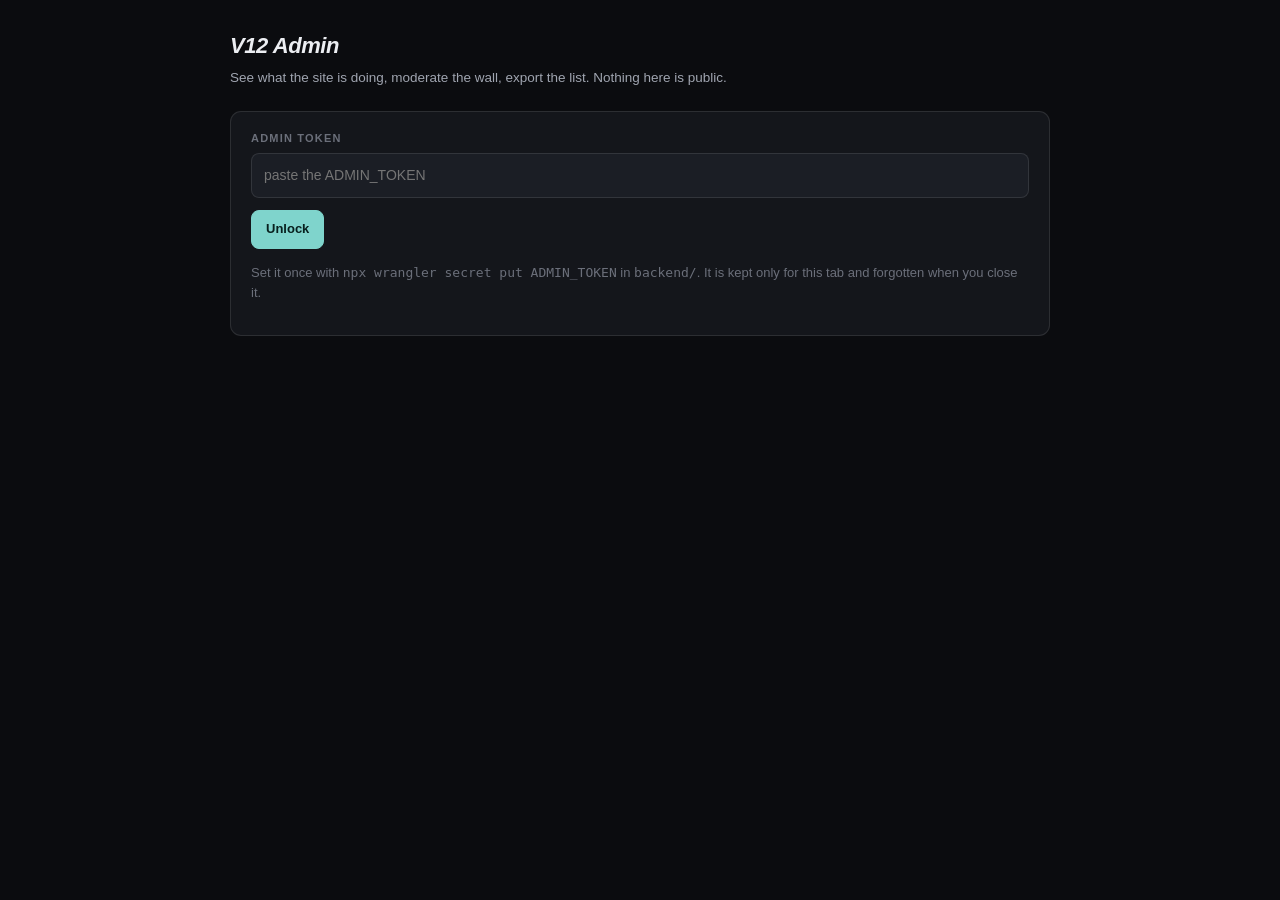
<file: admin.html>
<!DOCTYPE html>
<html lang="en">
<head>
<meta charset="UTF-8">
<meta name="viewport" content="width=device-width, initial-scale=1">
<title>V12 Admin</title>
<meta name="robots" content="noindex, nofollow, noarchive">
<link rel="icon" href="assets/img/icon-192.png" type="image/png">
<style>
  :root{--bg:#0b0c0f;--panel:#14161b;--sunk:#1b1e25;--line:rgba(255,255,255,.1);
        --tx:#eceef2;--tx2:#a0a5b0;--tx3:#6b6f7a;--chr:#7fd4cc;--red:#f08d7f;--grn:#7fd39a}
  *{box-sizing:border-box} html,body{margin:0}
  body{background:var(--bg);color:var(--tx);font:15px/1.6 ui-sans-serif,-apple-system,"Segoe UI",Helvetica,Arial,sans-serif}
  .wrap{max-width:860px;margin:0 auto;padding:28px 20px 80px}
  h1{font-size:22px;font-weight:800;font-style:italic;letter-spacing:-.02em;margin:0 0 4px}
  .sub{color:var(--tx2);font-size:13.5px;margin:0 0 22px}
  .card{background:var(--panel);border:1px solid var(--line);border-radius:11px;padding:18px 20px;margin-bottom:16px}
  label{display:block;font-size:11px;letter-spacing:.11em;text-transform:uppercase;color:var(--tx3);font-weight:800;margin-bottom:6px}
  input{width:100%;background:var(--sunk);border:1px solid var(--line);border-radius:8px;
        color:var(--tx);padding:10px 12px;font:inherit;font-size:14px}
  button{font:inherit;font-size:13px;font-weight:650;cursor:pointer;background:var(--sunk);
         color:var(--tx2);border:1px solid var(--line);padding:8px 14px;border-radius:8px}
  button:hover{color:var(--tx);border-color:var(--chr)}
  button.primary{background:var(--chr);color:#08201e;border-color:var(--chr);font-weight:800}
  .row{display:flex;gap:9px;flex-wrap:wrap;align-items:center}
  .stats{display:flex;gap:24px;flex-wrap:wrap}
  .stat b{display:block;font-size:21px;font-weight:800;font-variant-numeric:tabular-nums}
  .stat span{font-size:10.5px;letter-spacing:.09em;text-transform:uppercase;color:var(--tx3)}
  .post{border-top:1px solid var(--line);padding:13px 0;display:flex;gap:12px;justify-content:space-between;align-items:flex-start}
  .post:first-of-type{border-top:none}
  .post.hid{opacity:.42}
  .who{font-size:12.5px;color:var(--tx3);margin-bottom:3px}
  .msg{font-size:14px}
  .err{color:var(--red);font-size:13.5px;margin-top:10px}
  .ok{color:var(--grn);font-size:13.5px;margin-top:10px}
  .muted{color:var(--tx3);font-size:13px}
  h2{font-size:12px;letter-spacing:.13em;text-transform:uppercase;color:var(--tx3);font-weight:800;margin:26px 0 10px}
  #app{display:none}

  /* engagement */
  .seg button.on{background:var(--chr);color:#08201e;border-color:var(--chr);font-weight:800}
  .grid2{display:grid;grid-template-columns:repeat(auto-fit,minmax(260px,1fr));gap:16px}
  .bars{margin:0;padding:0;list-style:none}
  .bars li{display:grid;grid-template-columns:1fr auto;gap:10px;align-items:center;
           padding:6px 0;font-size:13.5px;position:relative}
  .bars li+li{border-top:1px solid rgba(255,255,255,.05)}
  .bars .lbl{position:relative;z-index:1;overflow:hidden;text-overflow:ellipsis;white-space:nowrap}
  .bars .num{position:relative;z-index:1;color:var(--tx2);font-variant-numeric:tabular-nums;font-size:12.5px}
  .bars .fill{position:absolute;left:-8px;top:3px;bottom:3px;background:rgba(127,212,204,.14);
              border-radius:5px;z-index:0}
  .funnel{display:grid;gap:9px}
  .fstep{display:grid;grid-template-columns:120px 1fr auto;gap:12px;align-items:center;font-size:13.5px}
  .ftrack{height:9px;background:var(--sunk);border-radius:99px;overflow:hidden}
  .ffill{height:100%;background:var(--chr);border-radius:99px}
  .fstep .fnum{color:var(--tx2);font-size:12.5px;font-variant-numeric:tabular-nums;min-width:92px;text-align:right}
  .spark{display:flex;align-items:flex-end;gap:2px;height:56px;margin-top:4px}
  .spark i{flex:1;background:rgba(127,212,204,.32);border-radius:2px 2px 0 0;min-height:2px}
  .spark i.today{background:var(--chr)}
  .note{color:var(--tx3);font-size:12.5px;margin:10px 0 0;line-height:1.55}

  /* manual */
  .man details{border-top:1px solid var(--line)}
  .man details:first-of-type{border-top:none}
  .man summary{cursor:pointer;padding:13px 0;font-size:14px;font-weight:650;
               list-style:none;display:flex;align-items:center;gap:10px}
  .man summary::-webkit-details-marker{display:none}
  .man summary::before{content:"+";color:var(--chr);font-weight:800;font-size:15px;
                       width:12px;flex:none;text-align:center}
  .man details[open] summary::before{content:"–"}
  .man summary:hover{color:var(--chr)}
  .man .body{padding:0 0 18px 22px;font-size:13.5px;line-height:1.65;color:var(--tx2)}
  .man .body p{margin:0 0 11px;max-width:66ch}
  .man .body p:last-child{margin-bottom:0}
  .man .body strong{color:var(--tx)}
  .man .scroll{overflow-x:auto;margin:0 0 12px}
  .man table{border-collapse:collapse;width:100%;font-size:13px;min-width:400px}
  .man th{text-align:left;font-size:10px;letter-spacing:.12em;text-transform:uppercase;
          color:var(--tx3);font-weight:800;padding:0 14px 8px 0;border-bottom:1px solid var(--line)}
  .man td{padding:9px 14px 9px 0;border-bottom:1px solid rgba(255,255,255,.05);vertical-align:top}
  .man td:first-child{color:var(--tx);font-weight:600;white-space:nowrap}
  .man tr:last-child td{border-bottom:none}
  .man ul{margin:0 0 11px;padding-left:18px}
  .man li{margin-bottom:7px}
  .man code{background:var(--sunk);padding:2px 6px;border-radius:5px;font-size:12.5px;
            font-family:ui-monospace,SFMono-Regular,Menlo,Consolas,monospace;overflow-wrap:anywhere}
  .man pre{background:var(--sunk);border:1px solid var(--line);border-radius:9px;padding:14px 16px;
           overflow-x:auto;font-size:12.5px;line-height:1.7;margin:0 0 12px;
           font-family:ui-monospace,SFMono-Regular,Menlo,Consolas,monospace}
  .man pre .c{color:var(--tx3)}
  .rule{border-left:2px solid var(--red);background:rgba(240,141,127,.07);
        padding:13px 16px;border-radius:0 8px 8px 0;margin:0 0 12px}
  .rule b{display:block;font-size:10px;letter-spacing:.13em;text-transform:uppercase;
          color:var(--red);margin-bottom:6px}
  .rule p{margin:0;color:var(--tx2)}
  .tip{border-left:2px solid var(--chr);background:rgba(127,212,204,.06);
       padding:13px 16px;border-radius:0 8px 8px 0;margin:0 0 12px}
  .tip p{margin:0;color:var(--tx2)}
  .tip p+p{margin-top:8px}
  a{color:var(--chr)}
</style>
</head>
<body>
<div class="wrap">
  <h1>V12 Admin</h1>
  <p class="sub">See what the site is doing, moderate the wall, export the list. Nothing here is public.</p>

  <div class="card" id="login">
    <label for="tok">Admin token</label>
    <input id="tok" type="password" placeholder="paste the ADMIN_TOKEN" autocomplete="current-password">
    <div class="row" style="margin-top:12px"><button class="primary" id="go">Unlock</button></div>
    <div id="loginmsg"></div>
    <p class="muted" style="margin-top:14px">
      Set it once with <code>npx wrangler secret put ADMIN_TOKEN</code> in <code>backend/</code>.
      It is kept only for this tab and forgotten when you close it.
    </p>
  </div>

  <div id="app">
    <div class="card">
      <div class="stats" id="stats"></div>
    </div>

    <h2>Engagement</h2>
    <div class="card">
      <div class="row seg" id="range" style="margin-bottom:16px">
        <button data-days="7">7 days</button>
        <button data-days="30" class="on">30 days</button>
        <button data-days="90">90 days</button>
      </div>
      <div id="eng"><span class="muted">loading…</span></div>
    </div>

    <h2>Booking inquiries</h2>
    <div class="card">
      <p class="muted" style="margin:0 0 14px">
        Every inquiry from <code>book.html</code>. Each one is also emailed to
        <code>booking@soundsofv12.com</code> the moment it lands, with reply-to set to the sender,
        so hitting reply answers them directly.
      </p>
      <div id="bookings"><span class="muted">loading&hellip;</span></div>
    </div>

    <h2>Polls</h2>
    <div class="card">
      <p class="muted" style="margin:0 0 14px">
        Whatever is here is what the Rari page shows. A poll with a deadline closes itself &mdash;
        the server refuses late votes, so the countdown is real. Fans see results only after they
        vote, or once voting has closed.
      </p>
      <div id="polls"><span class="muted">loading&hellip;</span></div>
      <div class="row" style="margin-top:16px">
        <button id="newPoll">New poll</button>
        <button id="refreshPolls">Refresh</button>
      </div>
      <div id="pollmsg"></div>
    </div>

    <h2>Welcome email</h2>
    <div class="card">
      <p class="muted" style="margin:0 0 14px">
        Every email signup is sent one welcome. <strong>Accepted</strong> means Resend took the
        message &mdash; not that it reached an inbox. Anything that failed, or predates the email
        being switched on, is caught by the backfill button.
      </p>
      <div id="mail"><span class="muted">loading&hellip;</span></div>
      <div class="row" style="margin-top:16px">
        <button id="backfill">Send to everyone missed</button>
        <button id="refreshMail">Refresh</button>
      </div>
      <div id="mailmsg"></div>
    </div>

    <h2>Fan wall</h2>
    <div class="card" id="wall"><span class="muted">loading…</span></div>

    <h2>Lists</h2>
    <div class="card">
      <div class="row">
        <button id="dlSignups">Download signups (CSV)</button>
        <button id="dlOptouts">Download opt-outs (CSV)</button>
        <button id="refresh">Refresh</button>
      </div>
      <p class="muted" style="margin:12px 0 0">
        Opt-outs are addresses that asked to stop receiving email. Check this before any send.
      </p>
      <div id="listmsg"></div>
    </div>

    <h2>Manual</h2>
    <div class="card man">

      <details>
        <summary>The five numbers at the top</summary>
        <div class="body">
          <p>Running totals since day one. These never reset.</p>
          <div class="scroll"><table>
            <thead><tr><th>Number</th><th>What it counts</th><th>Why you'd look</th></tr></thead>
            <tbody>
              <tr><td>Signups</td><td>People who gave you an email or phone number.</td><td>Your actual asset — the number that turns into money later.</td></tr>
              <tr><td>Wall live</td><td>Fan wall posts visible to everyone.</td><td>Proof the site feels alive to a first-time visitor.</td></tr>
              <tr><td>Wall hidden</td><td>Posts you've hidden.</td><td>Should stay near zero. Climbing means someone is targeting the wall.</td></tr>
              <tr><td>Votes</td><td>Poll votes cast.</td><td>Cheapest engagement there is — a fan who votes has stopped scrolling.</td></tr>
              <tr><td>Opt-outs</td><td>People who asked to stop getting email.</td><td>Check before every send.</td></tr>
            </tbody>
          </table></div>
        </div>
      </details>

      <details>
        <summary>The engagement panel</summary>
        <div class="body">
          <p>Switch between 7, 30 and 90 days with the buttons at the top of it.</p>
          <div class="scroll"><table>
            <thead><tr><th>Number</th><th>Means</th></tr></thead>
            <tbody>
              <tr><td>Visitors</td><td>People, not visits. One fan who came back four times is 1.</td></tr>
              <tr><td>Page views</td><td>Pages opened in total.</td></tr>
              <tr><td>Views each</td><td>Pages per person. Above 2 means people are exploring rather than bouncing.</td></tr>
              <tr><td>Signups</td><td>People who joined <strong>in this window</strong> — unlike the running total at the top of the page.</td></tr>
            </tbody>
          </table></div>
          <div class="scroll"><table>
            <thead><tr><th>List</th><th>Shows</th><th>What to do with it</th></tr></thead>
            <tbody>
              <tr><td>Most read pages</td><td>Which pages get opened.</td><td>Your best page deserves the strongest call to action. Your worst is broken or badly linked.</td></tr>
              <tr><td>Where they came from</td><td>Instagram, Google, direct, or a campaign tag.</td><td>Which channel is actually working, so you stop guessing where to post.</td></tr>
              <tr><td>What they clicked</td><td>Every button and link, named. Checkout clicks name <strong>the product</strong>.</td><td>The most useful list here — it shows demand before anyone spends a dollar.</td></tr>
              <tr><td>On what device</td><td>Phone, tablet, desktop.</td><td>It will be mostly phone. Every design decision follows from that.</td></tr>
            </tbody>
          </table></div>
        </div>
      </details>

      <details>
        <summary>The funnel — where you're losing people</summary>
        <div class="body">
          <p>Four bars, each counting <strong>people</strong>, not clicks. One fan pressing five buttons is one person who acted.</p>
          <div class="scroll"><table>
            <thead><tr><th>Step</th><th>Counts someone who…</th></tr></thead>
            <tbody>
              <tr><td>Visited</td><td>opened any page.</td></tr>
              <tr><td>Read on</td><td>got halfway down a page, or stayed 15+ seconds actually looking at it.</td></tr>
              <tr><td>Clicked something</td><td>pressed a button, streaming link, product or social link — anything but plain navigation.</td></tr>
              <tr><td>Joined</td><td>completed the signup form.</td></tr>
            </tbody>
          </table></div>
          <p><strong>Read the drop, not the totals.</strong></p>
          <div class="scroll"><table>
            <thead><tr><th>Where it collapses</th><th>What that means</th><th>Look at</th></tr></thead>
            <tbody>
              <tr><td>Visited → Read on</td><td>The top of the page isn't landing. Nothing below it matters yet.</td><td>The first screen: the promise, the image, how fast it loads.</td></tr>
              <tr><td>Read on → Clicked</td><td>People read, but nothing asks them to do anything.</td><td>Whether "Become a Rari" stays reachable while scrolling.</td></tr>
              <tr><td>Clicked → Joined</td><td>The form is the wall.</td><td>Whether the form is quietly failing — "started signing up" is recorded separately from "joined" exactly so you can tell those apart.</td></tr>
              <tr><td>Checkout clicks, no orders</td><td>They wanted it. The price or the checkout page stopped them.</td><td>Square, not the shop page.</td></tr>
            </tbody>
          </table></div>
          <div class="tip"><p>Find the biggest drop. Change <strong>one</strong> thing. Note the date. Two changes shipped together is two changes and no answer.</p></div>
        </div>
      </details>

      <details>
        <summary>Every button — nothing here deletes</summary>
        <div class="body">
          <div class="scroll"><table>
            <thead><tr><th>Button</th><th>Does</th><th>Undo</th></tr></thead>
            <tbody>
              <tr><td>Hide</td><td>Removes a wall post from public view.</td><td>Press Show. The post was never deleted — hiding is a flag.</td></tr>
              <tr><td>Download signups</td><td>Spreadsheet of every email and phone number, with the page they joined from and when.</td><td>Read-only. Opens in Excel or Google Sheets.</td></tr>
              <tr><td>Download opt-outs</td><td>Spreadsheet of everyone who asked to stop getting email.</td><td>Read-only.</td></tr>
              <tr><td>7 / 30 / 90 days</td><td>Changes the engagement window.</td><td>Just a view.</td></tr>
              <tr><td>Refresh</td><td>Pulls the latest numbers.</td><td>—</td></tr>
            </tbody>
          </table></div>
        </div>
      </details>

      <details>
        <summary>Three rules that matter</summary>
        <div class="body">
          <div class="rule"><b>Before every email send</b>
            <p>Download the opt-outs and give them to whoever is sending. The website's unsubscribe list and the email tool's list <strong>do not talk to each other</strong> yet. Mailing someone who unsubscribed is a legal problem and a fast way to get the sending domain blocked.</p></div>
          <div class="rule"><b>The sending domain is brand new</b>
            <p>Send in small batches — a handful a day, press first — not all at once. A new domain that blasts a full list gets flagged as spam, and that reputation is slow to repair.</p></div>
          <div class="rule"><b>Never fake a number</b>
            <p>No invented member counts, no seeded wall posts, no borrowed stats. Every number on the public site is real, which is exactly why anyone should believe the ones that matter — the contest win and the World Cup stage.</p></div>
        </div>
      </details>

      <details>
        <summary>Tagging a link so you know what worked</summary>
        <div class="body">
          <div class="tip">
            <p>Add <code>?utm_source=herald</code> to the end of any link you send out. Anyone arriving through it shows up under that name in <strong>Where they came from</strong>, and stays labelled for their whole visit — even after they click through to the shop.</p>
            <p>Use a different tag per email, per post, per flyer. It is the only way to know which one actually worked.</p>
          </div>
          <p>Example: <code>https://soundsofv12.com/?utm_source=miami-herald</code></p>
        </div>
      </details>

      <details>
        <summary>What's counted, what isn't</summary>
        <div class="body">
          <p>If a fan ever asks, this is the honest answer — and it is already written out on the <a href="privacy.html">privacy page</a>.</p>
          <div class="scroll"><table>
            <tbody>
              <tr><td>Counted</td><td>Pages opened, how far down people scroll, time actually spent looking, what gets clicked, phone vs desktop, and the site or campaign link they arrived from.</td></tr>
              <tr><td>Not counted</td><td>No cookies. No IP addresses. No full web addresses. No names attached to browsing. A referrer is shortened to a bare name like "instagram.com" before it is stored.</td></tr>
              <tr><td>Opt-out</td><td>Anyone with Do Not Track or Global Privacy Control switched on is counted <strong>nowhere</strong> — no page views, no clicks.</td></tr>
              <tr><td>Deleted</td><td>All of it, automatically, after 180 days. A job runs nightly.</td></tr>
              <tr><td>Third parties</td><td>None. No Google Analytics, no Meta pixel. The data sits in your own database and goes nowhere else.</td></tr>
            </tbody>
          </table></div>
          <p>The practical effect: your numbers read slightly lower than a site running Google Analytics. They are also honest, and there is no cookie banner in front of your homepage.</p>
        </div>
      </details>

      <details>
        <summary>When something looks wrong</summary>
        <div class="body">
          <div class="scroll"><table>
            <thead><tr><th>What you see</th><th>What it means</th><th>Fix</th></tr></thead>
            <tbody>
              <tr><td>"unauthorized"</td><td>Wrong password.</td><td>Re-copy it — a trailing space is the usual culprit.</td></tr>
              <tr><td>"admin not configured"</td><td>The server lost its password setting.</td><td>Needs a developer: re-run the secret command.</td></tr>
              <tr><td>"No apiUrl set…"</td><td>The site lost its link to the backend.</td><td>Needs a developer: <code>assets/js/config.js</code>.</td></tr>
              <tr><td>Everything reads zero</td><td>Usually just a quiet window.</td><td>Switch to 90 days. If the site is genuinely getting visits and it is still zero, the tracker is not loading.</td></tr>
              <tr><td>Impossibly good numbers</td><td>Probably a crawler, not fans.</td><td>Check <strong>Where they came from</strong> before celebrating. Bots are not filtered out.</td></tr>
              <tr><td>Wall post won't submit</td><td>Five posts an hour, per person.</td><td>Intentional. Wait it out.</td></tr>
              <tr><td>Signups climbing, engagement flat</td><td>Someone is submitting the form directly.</td><td>Download the list and look at it before mailing anyone.</td></tr>
            </tbody>
          </table></div>
        </div>
      </details>

      <details>
        <summary>What this deliberately doesn't do</summary>
        <div class="body">
          <p>Known, decided, not forgotten. Each is fixable when it is worth fixing.</p>
          <ul>
            <li><strong>No welcome email.</strong> The signup form says "check your inbox" and nothing arrives. Either wire one up or change the wording — right now it is a promise nobody keeps.</li>
            <li><strong>Wall posts appear instantly.</strong> No approval queue. The first troll gets through and stays up until you hide them. Worth watching in the early weeks.</li>
            <li><strong>Poll votes are per-browser.</strong> A private window can vote twice. Fixing it properly means forcing fans to make accounts, which would kill participation. Wrong trade.</li>
            <li><strong>No bot filtering</strong> on engagement numbers.</li>
            <li><strong>Opt-outs do not sync</strong> to the email tool. Hence rule one.</li>
          </ul>
        </div>
      </details>

      <details>
        <summary>The password</summary>
        <div class="body">
          <p>It lives only in this browser tab. Close the tab and it is forgotten — there is no log-out button to remember.</p>
          <p>Nobody finds this page by accident: it is hidden from search engines and nothing on the site links to it. That is tidiness, not security. <strong>The password is the security.</strong> It is the key to your email list — password manager, never in a text message, never in a screenshot.</p>
          <p>If it ever leaks it can be changed in about a minute with <code>npx wrangler secret put ADMIN_TOKEN</code>, which locks out the old one instantly. Nothing is lost.</p>
        </div>
      </details>

      <details>
        <summary>Under the hood</summary>
        <div class="body">
          <p>For whoever is at the keyboard. Skip unless something is broken.</p>
          <div class="scroll"><table>
            <tbody>
              <tr><td>Backend</td><td>A Cloudflare Worker. Source in <code>site/backend/</code> — about 250 lines, no dependencies.</td></tr>
              <tr><td>Database</td><td>Cloudflare D1 (SQLite), named <code>soundsofv12</code>.</td></tr>
              <tr><td>Site</td><td>GitHub Pages, same repo. Push to <code>main</code> and it is live in about a minute.</td></tr>
              <tr><td>Credentials</td><td><code>~/.v12/credentials.env</code>, mode 600, outside the repo.</td></tr>
            </tbody>
          </table></div>
          <p><strong>Free-tier ceilings.</strong> 100,000 requests a day and 100,000 database writes a day. Each tracked action costs about 4 writes, so roughly 2,500 visitors a day before it binds — around a thousand times current traffic. The first bill would be a good problem.</p>
<pre><code><span class="c"># from site/backend, with CLOUDFLARE_API_TOKEN exported</span>

<span class="c"># keep your own copy of everything</span>
npx wrangler d1 export soundsofv12 --remote --output=backup.sql

<span class="c"># live server logs</span>
npx wrangler tail

<span class="c"># ask the database anything</span>
npx wrangler d1 execute soundsofv12 --remote \
  --command "SELECT COUNT(*) FROM signups"

<span class="c"># change the admin password</span>
npx wrangler secret put ADMIN_TOKEN

<span class="c"># roll the database back to a moment in time</span>
npx wrangler d1 time-travel restore soundsofv12 --timestamp=&lt;unix-seconds&gt;</code></pre>
          <p>Cloudflare keeps automatic point-in-time history (7 days on the free plan), so a bad delete is recoverable without having prepared for it. Still worth running the export occasionally and keeping the file somewhere that is not Cloudflare.</p>
          <p><strong>Showing the real Rari count on the site:</strong> take the number from this page and set <code>rariCount</code> in <code>assets/js/config.js</code>. Left empty, the site hides the stat rather than inventing one.</p>
        </div>
      </details>

    </div>
  </div>
</div>

<script src="assets/js/config.js"></script>
<script>
(function () {
  'use strict';
  var API_BASE = (window.V12_CONFIG && window.V12_CONFIG.apiUrl || '').replace(/\/+$/, '');
  var TOKEN = sessionStorage.getItem('v12_admin_token') || '';

  var $ = function (id) { return document.getElementById(id); };
  function esc(s){ return String(s == null ? '' : s).replace(/[&<>"]/g,function(c){
    return {'&':'&amp;','<':'&lt;','>':'&gt;','"':'&quot;'}[c];}); }

  function api(path, opts) {
    opts = opts || {};
    return fetch(API_BASE + path, {
      method: opts.method || 'GET',
      headers: Object.assign({ 'X-Admin-Token': TOKEN },
                             opts.body ? { 'Content-Type': 'application/json' } : {}),
      body: opts.body ? JSON.stringify(opts.body) : undefined,
      cache: 'no-store'
    }).then(function (r) {
      return r.json().catch(function(){return {};}).then(function (d) {
        if (!r.ok) throw new Error(d.error || ('HTTP ' + r.status));
        return d;
      });
    });
  }

  function csv(rows, cols) {
    var head = cols.join(',');
    var body = rows.map(function (r) {
      return cols.map(function (c) {
        var v = r[c] == null ? '' : String(r[c]);
        return /[",\n]/.test(v) ? '"' + v.replace(/"/g, '""') + '"' : v;
      }).join(',');
    }).join('\n');
    return head + '\n' + body;
  }

  function download(name, text) {
    var b = new Blob([text], { type: 'text/csv;charset=utf-8' });
    var a = document.createElement('a');
    a.href = URL.createObjectURL(b); a.download = name;
    document.body.appendChild(a); a.click();
    setTimeout(function(){ URL.revokeObjectURL(a.href); a.remove(); }, 0);
  }

  function loadStats() {
    return api('/admin/stats').then(function (s) {
      $('stats').innerHTML = [
        ['signups','Signups'], ['wall_visible','Wall live'], ['wall_hidden','Wall hidden'],
        ['votes','Votes'], ['optouts','Opt-outs']
      ].map(function (p) {
        return '<div class="stat"><b>' + (s[p[0]] != null ? s[p[0]] : '—') + '</b><span>' + p[1] + '</span></div>';
      }).join('');
    });
  }

  function loadWall() {
    return api('/admin/wall').then(function (d) {
      var posts = d.posts || [];
      if (!posts.length) { $('wall').innerHTML = '<span class="muted">No posts yet.</span>'; return; }
      $('wall').innerHTML = posts.map(function (p) {
        return '<div class="post' + (p.hidden ? ' hid' : '') + '">' +
          '<div><div class="who">' + esc(p.name) +
            (p.city ? ' · ' + esc(p.city) : '') + ' · ' + esc(p.created_at) +
            (p.hidden ? ' · <b>hidden</b>' : '') + '</div>' +
          '<div class="msg">' + esc(p.text) + '</div></div>' +
          '<button data-id="' + p.id + '" data-hide="' + (p.hidden ? 0 : 1) + '">' +
            (p.hidden ? 'Show' : 'Hide') + '</button></div>';
      }).join('');
      Array.prototype.forEach.call($('wall').querySelectorAll('button'), function (b) {
        b.addEventListener('click', function () {
          b.disabled = true;
          api('/admin/hide', { method: 'POST',
            body: { id: +b.dataset.id, hidden: +b.dataset.hide } })
            .then(function(){ return Promise.all([loadWall(), loadStats()]); })
            .catch(function (e) { b.disabled = false; alert(e.message); });
        });
      });
    });
  }

  /* ---------- engagement ---------- */

  var DAYS = 30;

  // Event names are written for the database; these are written for a
  // person reading the page at midnight.
  var LABEL = {
    pageview: 'Page views', scroll_50: 'Read half a page', scroll_90: 'Read to the end',
    engaged: 'Stayed 15s+', cta_click: 'Button presses', nav_click: 'Moved between pages',
    buy_click: 'Went to checkout', stream_click: 'Opened a streaming link',
    social_click: 'Opened a social link', outbound: 'Left to another site',
    contact_click: 'Email or phone tap', audio_play: 'Played RUMBA', video_play: 'Played a video',
    signup_submit: 'Started signing up', signup_ok: 'Joined the Rari\'s',
    wall_post: 'Posted on the wall', poll_vote: 'Voted in a poll', share_click: 'Shared the site'
  };
  function label(n) { return LABEL[n] || n.replace(/_/g, ' '); }

  function bars(rows, key, val, empty) {
    if (!rows || !rows.length) return '<span class="muted">' + empty + '</span>';
    var max = Math.max.apply(null, rows.map(function (r) { return +r[val] || 0; })) || 1;
    return '<ul class="bars">' + rows.map(function (r) {
      var v = +r[val] || 0;
      return '<li><span class="fill" style="width:' + Math.max(2, (v / max) * 100) + '%"></span>' +
             '<span class="lbl">' + esc(r[key]) + '</span>' +
             '<span class="num">' + v + '</span></li>';
    }).join('') + '</ul>';
  }

  function renderEngagement(d) {
    var f = d.funnel || {};
    var visitors = +f.visitors || 0;
    var views = 0;
    (d.totals || []).forEach(function (t) { if (t.name === 'pageview') views = +t.n || 0; });

    var pct = function (n) { return visitors ? Math.round((n / visitors) * 100) : 0; };
    var steps = [
      ['Visited',        visitors],
      ['Read on',        +f.read_on || 0],
      ['Clicked something', +f.acted || 0],
      ['Joined',         +f.joined || 0]
    ];

    var maxDay = Math.max.apply(null, (d.daily || []).map(function (x) { return +x.views || 0; })) || 1;

    var html =
      '<div class="stats" style="margin-bottom:20px">' +
        [['Visitors', visitors], ['Page views', views],
         ['Views each', visitors ? (views / visitors).toFixed(1) : '—'],
         ['Signups', d.signups || 0]].map(function (p) {
          return '<div class="stat"><b>' + p[1] + '</b><span>' + p[0] + '</span></div>';
        }).join('') +
      '</div>' +

      '<div class="funnel">' + steps.map(function (s) {
        return '<div class="fstep"><span>' + s[0] + '</span>' +
          '<span class="ftrack"><span class="ffill" style="width:' + pct(s[1]) + '%"></span></span>' +
          '<span class="fnum">' + s[1] + ' · ' + pct(s[1]) + '%</span></div>';
      }).join('') + '</div>' +

      (d.daily && d.daily.length > 1
        ? '<h2 style="margin-top:24px">Page views per day</h2><div class="spark">' +
          d.daily.map(function (x, i) {
            return '<i title="' + esc(x.day) + ': ' + (x.views || 0) + '"' +
                   (i === d.daily.length - 1 ? ' class="today"' : '') +
                   ' style="height:' + Math.max(3, ((+x.views || 0) / maxDay) * 100) + '%"></i>';
          }).join('') + '</div>'
        : '') +

      '<div class="grid2" style="margin-top:24px">' +
        '<div><h2 style="margin-top:0">Most read pages</h2>' +
          bars(d.pages, 'page', 'views', 'Nothing yet.') + '</div>' +
        '<div><h2 style="margin-top:0">Where they came from</h2>' +
          bars(d.refs, 'ref', 'visitors', 'Nothing yet.') + '</div>' +
      '</div>' +

      '<div class="grid2" style="margin-top:22px">' +
        '<div><h2 style="margin-top:0">What they clicked</h2>' +
          bars((d.clicks || []).map(function (c) {
            return { what: label(c.name) + ' — ' + (c.detail || '?'), n: c.n };
          }), 'what', 'n', 'Nothing yet.') + '</div>' +
        '<div><h2 style="margin-top:0">On what device</h2>' +
          bars(d.devices, 'device', 'visitors', 'Nothing yet.') + '</div>' +
      '</div>' +

      '<h2 style="margin-top:24px">Everything counted</h2>' +
      bars((d.totals || []).map(function (t) { return { what: label(t.name), n: t.n }; }),
           'what', 'n', 'No activity in this window.') +

      '<p class="note">Counted in people, not clicks — one fan pressing five buttons is one ' +
      'person who acted. Visitors who switch on Do Not Track are counted nowhere. ' +
      'Detail older than 180 days is deleted automatically.</p>';

    $('eng').innerHTML = html;
  }

  function loadEngagement() {
    return api('/admin/engagement?days=' + DAYS)
      .then(renderEngagement)
      .catch(function (e) {
        $('eng').innerHTML = '<div class="err">' + esc(e.message) + '</div>';
      });
  }

  Array.prototype.forEach.call($('range').querySelectorAll('button'), function (b) {
    b.addEventListener('click', function () {
      Array.prototype.forEach.call($('range').querySelectorAll('button'),
        function (x) { x.classList.remove('on'); });
      b.classList.add('on');
      DAYS = +b.dataset.days;
      $('eng').innerHTML = '<span class="muted">loading…</span>';
      loadEngagement();
    });
  });

  function unlock() {
    if (!API_BASE) {
      $('loginmsg').innerHTML = '<div class="err">No apiUrl set in assets/js/config.js — deploy the backend first.</div>';
      return;
    }
    TOKEN = $('tok').value.trim();
    if (!TOKEN) return;
    $('loginmsg').innerHTML = '<div class="muted">checking…</div>';
    loadStats().then(function () {
      sessionStorage.setItem('v12_admin_token', TOKEN);
      $('login').style.display = 'none';
      $('app').style.display = 'block';
      loadEngagement();
      loadBookings();
      loadPolls();
      loadMail();
      return loadWall();
    }).catch(function (e) {
      $('loginmsg').innerHTML = '<div class="err">' + esc(e.message) + '</div>';
    });
  }


  /* ---------- polls ---------- */
  function pollRow(p) {
    var votes = p.options.reduce(function (n, o) { return n + o.votes; }, 0);
    var state = !p.active ? 'hidden' : p.closed ? 'closed' : 'live';
    return '<div class="card" style="margin:0 0 12px" data-pollcard="' + esc(p.id) + '">' +
      '<div class="row" style="justify-content:space-between;align-items:baseline">' +
        '<b>' + esc(p.question) + '</b>' +
        '<span class="muted">' + esc(state) + ' &middot; ' + votes + ' votes &middot; <code>' + esc(p.id) + '</code></span>' +
      '</div>' +
      '<div class="muted" style="margin:6px 0 10px">' +
        (p.closes_at ? 'Closes ' + esc(p.closes_at) + ' UTC' : 'No deadline') + '</div>' +
      '<div class="scroll"><table><tbody>' +
        p.options.map(function (o) {
          return '<tr><td>' + esc(o.label) + '</td><td><code>' + esc(o.key) + '</code></td><td>' +
                 o.votes + '</td></tr>';
        }).join('') +
      '</tbody></table></div>' +
      '<div class="row" style="margin-top:12px">' +
        '<button data-editpoll="' + esc(p.id) + '">Edit</button>' +
        '<button data-togglepoll="' + esc(p.id) + '">' + (p.active ? 'Hide' : 'Show') + '</button>' +
        '<button data-delpoll="' + esc(p.id) + '">Delete</button>' +
      '</div></div>';
  }

  var POLLS = [];

  function pollForm(p) {
    p = p || { id: '', question: '', subtitle: '', closes_at: '', active: true,
               options: [{ key: '', label: '' }, { key: '', label: '' }] };
    var isNew = !p.id;
    // datetime-local wants 'YYYY-MM-DDTHH:MM'; the API stores UTC.
    var dt = p.closes_at ? String(p.closes_at).replace(' ', 'T').slice(0, 16) : '';
    return '<div class="card" style="margin:0 0 12px">' +
      '<div class="row" style="gap:10px;flex-wrap:wrap">' +
        '<label>Short id <input id="pf_id" value="' + esc(p.id) + '" ' +
          (isNew ? '' : 'readonly ') + 'placeholder="next-drop" style="width:150px"></label>' +
        '<label>Closes (UTC, optional) <input id="pf_closes" type="datetime-local" value="' + esc(dt) + '"></label>' +
      '</div>' +
      '<label style="display:block;margin-top:10px">Question <input id="pf_q" value="' + esc(p.question) + '" style="width:100%"></label>' +
      '<label style="display:block;margin-top:10px">Sub-line <input id="pf_sub" value="' + esc(p.subtitle || '') + '" style="width:100%"></label>' +
      '<div id="pf_opts" style="margin-top:12px">' +
        p.options.map(optInput).join('') +
      '</div>' +
      '<div class="row" style="margin-top:10px">' +
        '<button id="pf_add">Add option</button>' +
        '<button id="pf_save">Save poll</button>' +
        '<button id="pf_cancel">Cancel</button>' +
      '</div></div>';
  }
  function optInput(o) {
    return '<div class="row" style="gap:8px;margin-bottom:8px">' +
      '<input class="pf_okey" value="' + esc(o.key || '') + '" placeholder="key (a-z0-9-)" style="width:170px">' +
      '<input class="pf_olabel" value="' + esc(o.label || '') + '" placeholder="What fans read" style="flex:1;min-width:180px">' +
      '</div>';
  }

  function loadPolls() {
    return api('/admin/polls').then(function (d) {
      POLLS = d.polls || [];
      $('polls').innerHTML = POLLS.length
        ? POLLS.map(pollRow).join('')
        : '<span class="muted">No polls yet.</span>';
    }).catch(function (e) {
      $('polls').innerHTML = '<div class="err">' + esc(e.message) + '</div>';
    });
  }

  function savePoll() {
    var opts = [];
    var keys = document.querySelectorAll('.pf_okey');
    var labels = document.querySelectorAll('.pf_olabel');
    for (var i = 0; i < keys.length; i++) {
      if (keys[i].value.trim() && labels[i].value.trim()) {
        opts.push({ key: keys[i].value.trim().toLowerCase(), label: labels[i].value.trim() });
      }
    }
    var body = {
      id: $('pf_id').value.trim().toLowerCase(),
      question: $('pf_q').value.trim(),
      subtitle: $('pf_sub').value.trim(),
      closes_at: $('pf_closes').value || null,
      options: opts
    };
    api('/admin/polls', { method: 'POST', body: body }).then(function () {
      $('pollmsg').innerHTML = '<div class="ok">Saved. It is live on the site now.</div>';
      loadPolls();
    }).catch(function (e) {
      $('pollmsg').innerHTML = '<div class="err">' + esc(e.message) + '</div>';
    });
  }

  function wireForm() {
    $('pf_add').addEventListener('click', function () {
      $('pf_opts').insertAdjacentHTML('beforeend', optInput({}));
    });
    $('pf_save').addEventListener('click', savePoll);
    $('pf_cancel').addEventListener('click', loadPolls);
  }

  $('newPoll').addEventListener('click', function () {
    $('polls').innerHTML = pollForm(null); wireForm();
  });
  $('refreshPolls').addEventListener('click', loadPolls);

  $('polls').addEventListener('click', function (ev) {
    var b = ev.target.closest && ev.target.closest('button');
    if (!b) return;
    var id = b.getAttribute('data-editpoll') || b.getAttribute('data-togglepoll') || b.getAttribute('data-delpoll');
    if (!id) return;
    var p = POLLS.filter(function (x) { return x.id === id; })[0];
    if (!p) return;

    if (b.hasAttribute('data-editpoll')) { $('polls').innerHTML = pollForm(p); wireForm(); return; }

    if (b.hasAttribute('data-togglepoll')) {
      api('/admin/polls', { method: 'POST', body: {
        id: p.id, question: p.question, subtitle: p.subtitle,
        closes_at: p.closes_at, active: !p.active, options: p.options
      } }).then(loadPolls).catch(function (e) {
        $('pollmsg').innerHTML = '<div class="err">' + esc(e.message) + '</div>';
      });
      return;
    }

    if (b.hasAttribute('data-delpoll')) {
      var n = p.options.reduce(function (t, o) { return t + o.votes; }, 0);
      if (!confirm('Delete "' + p.question + '"? Its ' + n + ' votes go with it. This cannot be undone.')) return;
      api('/admin/polls/delete', { method: 'POST', body: { id: p.id } })
        .then(loadPolls)
        .catch(function (e) { $('pollmsg').innerHTML = '<div class="err">' + esc(e.message) + '</div>'; });
    }
  });

  /* ---------- welcome email ---------- */
  function loadMail() {
    return api('/admin/mail').then(function (d) {
      var s = d.summary || {}, rows = d.sends || [];
      var missed = Math.max((s.email_signups || 0) - (s.welcomed || 0), 0);
      $('mail').innerHTML =
        '<div class="stats">' +
          '<div><b>' + (s.email_signups || 0) + '</b><span>email signups</span></div>' +
          '<div><b>' + (s.welcomed || 0) + '</b><span>welcomes accepted</span></div>' +
          '<div><b>' + missed + '</b><span>never mailed</span></div>' +
          '<div><b>' + (s.failed || 0) + '</b><span>failures</span></div>' +
        '</div>' +
        (rows.length ? '<div class="scroll" style="margin-top:14px"><table><thead><tr>' +
          '<th>When</th><th>To</th><th>Status</th><th>Detail</th></tr></thead><tbody>' +
          rows.slice(0, 40).map(function (r) {
            return '<tr><td>' + esc(r.created_at) + '</td><td>' + esc(r.to_addr) + '</td>' +
              '<td>' + esc(r.status) + '</td><td>' + esc(r.error || r.provider_id || '') + '</td></tr>';
          }).join('') + '</tbody></table></div>' : '<p class="muted" style="margin-top:12px">Nothing sent yet.</p>');
    }).catch(function (e) {
      $('mail').innerHTML = '<div class="err">' + esc(e.message) + '</div>';
    });
  }

  $('refreshMail').addEventListener('click', loadMail);
  $('backfill').addEventListener('click', function () {
    if (!confirm('Send the welcome email to everyone who has never had one? Real email, to real people.')) return;
    $('mailmsg').innerHTML = '<div class="muted">sending…</div>';
    api('/admin/mail/backfill', { method: 'POST', body: { limit: 50 } }).then(function (d) {
      $('mailmsg').innerHTML = '<div class="ok">Attempted ' + d.attempted +
        ', accepted ' + d.accepted + '. Run again if more are waiting.</div>';
      loadMail();
    }).catch(function (e) { $('mailmsg').innerHTML = '<div class="err">' + esc(e.message) + '</div>'; });
  });


  /* ---------- booking inquiries ---------- */
  function loadBookings() {
    return api('/admin/bookings').then(function (d) {
      var rows = d.bookings || [];
      if (!rows.length) { $('bookings').innerHTML = '<span class="muted">No inquiries yet.</span>'; return; }
      $('bookings').innerHTML = '<div class="scroll"><table><thead><tr>' +
        '<th>When</th><th>Name</th><th>Contact</th><th>Type</th><th>Date &amp; city</th><th>Details</th><th></th>' +
        '</tr></thead><tbody>' + rows.map(function (r) {
          return '<tr' + (r.handled ? ' style="opacity:.45"' : '') + '>' +
            '<td>' + esc(r.created_at) + '</td>' +
            '<td>' + esc(r.name) + '</td>' +
            '<td>' + (/@/.test(r.contact)
                ? '<a href="mailto:' + esc(r.contact) + '">' + esc(r.contact) + '</a>'
                : esc(r.contact)) + '</td>' +
            '<td>' + esc(r.kind || '') + '</td>' +
            '<td>' + esc(r.when_where || '') + '</td>' +
            '<td>' + esc(r.details || '') + '</td>' +
            '<td><button data-bk="' + r.id + '" data-h="' + (r.handled ? 0 : 1) + '">' +
              (r.handled ? 'Reopen' : 'Done') + '</button></td></tr>';
        }).join('') + '</tbody></table></div>';
    }).catch(function (e) {
      $('bookings').innerHTML = '<div class="err">' + esc(e.message) + '</div>';
    });
  }
  $('bookings').addEventListener('click', function (ev) {
    var b = ev.target.closest && ev.target.closest('[data-bk]');
    if (!b) return;
    api('/admin/bookings/handled', { method: 'POST', body: {
      id: +b.getAttribute('data-bk'), handled: b.getAttribute('data-h') === '1'
    } }).then(loadBookings).catch(function(){});
  });

  $('go').addEventListener('click', unlock);
  $('tok').addEventListener('keydown', function (e) { if (e.key === 'Enter') unlock(); });

  $('refresh').addEventListener('click', function(){ loadStats(); loadWall(); loadEngagement(); loadBookings(); loadPolls(); loadMail(); });
  $('dlSignups').addEventListener('click', function () {
    api('/admin/signups').then(function (d) {
      download('v12-signups.csv', csv(d.signups || [], ['email','phone','source_page','created_at']));
      $('listmsg').innerHTML = '<div class="ok">' + (d.signups||[]).length + ' rows downloaded.</div>';
    }).catch(function(e){ $('listmsg').innerHTML = '<div class="err">'+esc(e.message)+'</div>'; });
  });
  $('dlOptouts').addEventListener('click', function () {
    api('/admin/optouts').then(function (d) {
      download('v12-optouts.csv', csv(d.optouts || [], ['email','source','created_at']));
      $('listmsg').innerHTML = '<div class="ok">' + (d.optouts||[]).length + ' rows downloaded.</div>';
    }).catch(function(e){ $('listmsg').innerHTML = '<div class="err">'+esc(e.message)+'</div>'; });
  });

  // Already unlocked this tab? go straight in.
  if (TOKEN) { $('tok').value = TOKEN; unlock(); }
})();
</script>
</body>
</html>
</file>
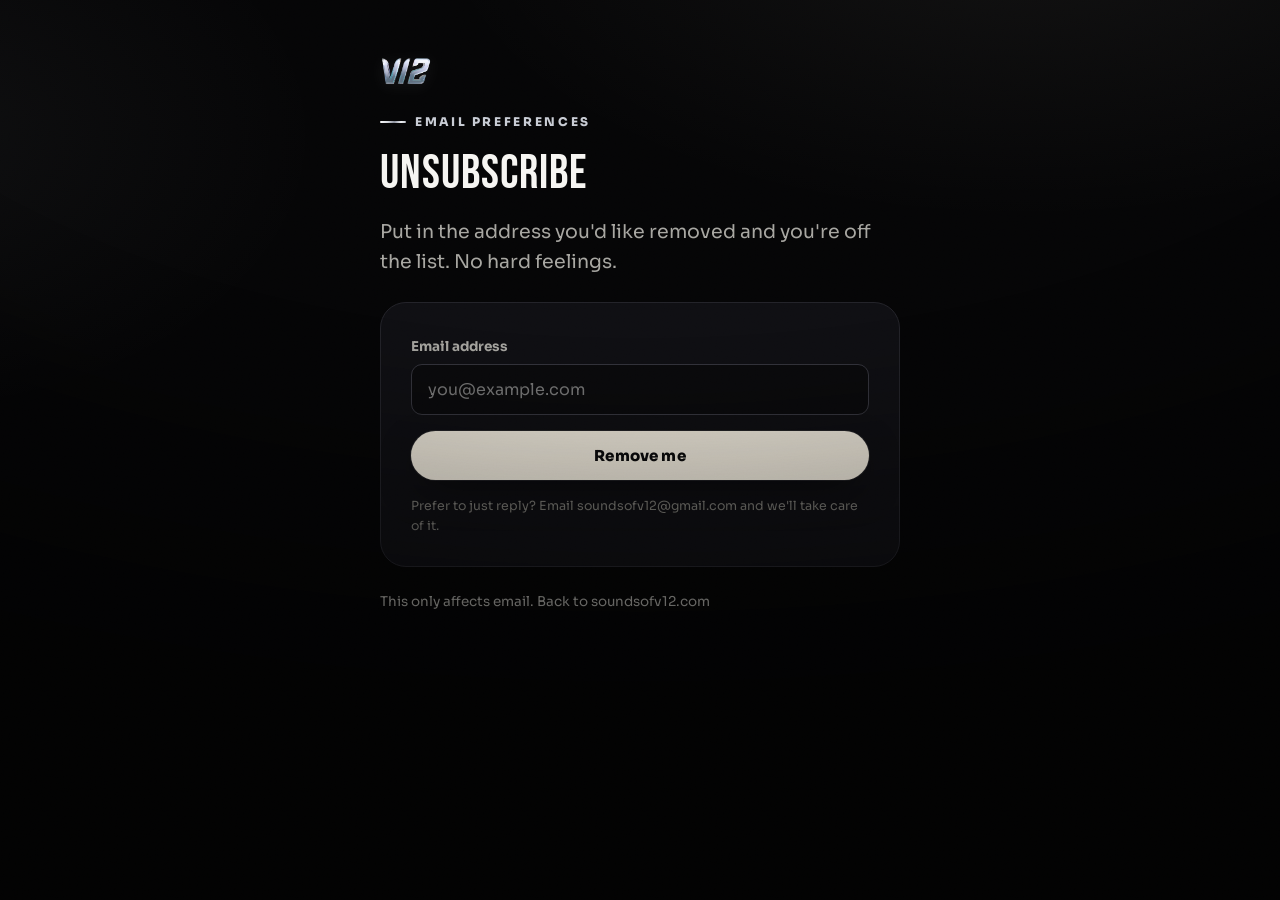
<file: unsubscribe.html>
<!DOCTYPE html>
<html lang="en">
<head>
<meta charset="UTF-8">
<meta name="viewport" content="width=device-width, initial-scale=1, viewport-fit=cover">
<title>Unsubscribe — SoundsOfV12</title>
<meta name="robots" content="noindex, nofollow">
<meta name="description" content="Remove your address from SoundsOfV12 email.">
<link rel="icon" href="assets/img/icon-192.png" type="image/png">
<link rel="preconnect" href="https://fonts.googleapis.com"><link rel="preconnect" href="https://fonts.gstatic.com" crossorigin>
<link href="https://fonts.googleapis.com/css2?family=Archivo+Black&family=Sora:wght@400;600;700;800&family=Bebas+Neue&display=swap" rel="stylesheet">
<link rel="stylesheet" href="assets/css/style.css">
</head>
<body>

<section class="section-sm" style="padding-top:56px">
  <div class="wrap" style="max-width:560px">
    <a class="brand" href="index.html" style="margin-bottom:26px;display:inline-flex">
      <img class="mark markw" src="assets/img/logo-alpha.png" alt="V12" style="width:52px">
    </a>

    <div class="eyebrow">Email preferences</div>
    <h1 class="h-lg mt-2">Unsubscribe</h1>
    <p class="lead mt-2">Put in the address you'd like removed and you're off the list. No hard feelings.</p>

    <div class="formcard mt-3">
      <form id="unsubform">
        <div class="frow">
          <label for="uemail">Email address</label>
          <input class="inp" id="uemail" type="email" placeholder="you@example.com" required autocomplete="email">
        </div>
        <button class="btn btn-primary btn-block" type="submit">Remove me</button>
      </form>
      <div class="ok-msg" id="unsubok" style="margin-top:14px"></div>
      <p class="note mt-2" id="unsubnote">
        Prefer to just reply? Email
        <a href="mailto:soundsofv12@gmail.com?subject=Unsubscribe">soundsofv12@gmail.com</a>
        and we'll take care of it.
      </p>
    </div>

    <p class="muted small mt-3">
      This only affects email. <a href="index.html">Back to soundsofv12.com</a>
    </p>
  </div>
</section>

<script src="assets/js/config.js"></script>
<script>
(function () {
  'use strict';
  var API = window.V12_API || null;
  var form = document.getElementById('unsubform');
  var ok = document.getElementById('unsubok');
  var note = document.getElementById('unsubnote');

  function show(msg) { ok.innerHTML = msg; ok.classList.add('show'); }

  form.addEventListener('submit', function (ev) {
    ev.preventDefault();
    var email = document.getElementById('uemail').value.trim();
    if (!email) return;

    var btn = form.querySelector('button[type=submit]');
    var label = btn.textContent;

    // With no backend configured we must not claim the address was
    // removed — nothing would have been recorded. Point at the inbox
    // that a human actually reads instead.
    if (!API) {
      show("Send a quick note to <a href='mailto:soundsofv12@gmail.com?subject=Unsubscribe%20" +
           encodeURIComponent(email) + "'>soundsofv12@gmail.com</a> and you'll be removed within a day.");
      note.style.display = 'none';
      return;
    }

    btn.disabled = true; btn.textContent = 'Removing…';
    API.optout(email, 'unsubscribe_page')
      .then(function () {
        show("Done — " + email.replace(/[<>&]/g, '') + " has been removed.");
        form.reset();
      })
      .catch(function () {
        show("That didn't go through. Email <a href='mailto:soundsofv12@gmail.com?subject=Unsubscribe'>soundsofv12@gmail.com</a> and we'll remove you manually.");
      })
      .then(function () { btn.disabled = false; btn.textContent = label; },
            function () { btn.disabled = false; btn.textContent = label; });
  });
})();
</script>
</body>
</html>
</file>
<file: assets/css/style.css>
/* ============================================================
   SoundsOfV12 — "Rari Nation" hub  |  design system
   V12 Collection brand: liquid chrome × black × bone.
   MIAMI. MUSIC. CULTURE.  Mobile-first. No build step.
   ============================================================ */

:root{
  /* base — luxury black */
  --bg:#08080a;
  --bg2:#0d0d10;
  --surface:#141419;
  --surface2:#1c1c22;
  --line:#26262e;
  --line2:#38383f;
  --ink:#f6f5f2;
  --mut:#a7a6a1;
  --mut2:#75746f;

  /* brand — chrome + bone (Ferrari red kept for LIVE only) */
  --bone:#e9e3d6;
  --bone2:#cfc7b6;
  --chrome1:#ffffff;
  --chrome2:#c8ccd4;
  --chrome3:#82879540;
  --red:#ff2a2f;           /* live indicator only */
  --teal:#c8ccd4;          /* legacy alias -> chrome */
  --gold:#e9e3d6;          /* legacy alias -> bone */
  --pink:#c8ccd4;

  --grad-hot:linear-gradient(120deg,#ffffff 0%,#d7dae0 30%,#8a8f9c 55%,#eef0f3 80%,#b9bdc6 100%);
  --grad-cool:linear-gradient(120deg,#3a3a42,#8a8f9c);
  --grad-line:linear-gradient(90deg,transparent,#4a4a52,var(--bone),#4a4a52,transparent);

  --shadow:0 18px 50px -20px rgba(0,0,0,.85);
  --glow-red:0 0 0 1px rgba(255,255,255,.08),0 14px 40px -12px rgba(0,0,0,.7);
  --r:16px; --r-sm:11px; --r-lg:26px;
  --nav-h:64px; --bottom-h:64px;
  --font:'Sora',-apple-system,BlinkMacSystemFont,'Segoe UI',Roboto,Helvetica,Arial,sans-serif;
  --disp:'Bebas Neue','Sora',var(--font);
  --maxw:1120px;
}

/* reset */
*,*::before,*::after{box-sizing:border-box;margin:0;padding:0}
html{scroll-behavior:smooth;-webkit-text-size-adjust:100%}
body{
  font-family:var(--font);background:var(--bg);color:var(--ink);
  line-height:1.6;font-size:16px;overflow-x:hidden;
  background-image:
    radial-gradient(1000px 520px at 80% -10%,rgba(233,227,214,.06),transparent 60%),
    radial-gradient(820px 520px at -10% 15%,rgba(200,204,212,.05),transparent 55%);
  background-attachment:fixed;
}
img{max-width:100%;display:block}
a{color:inherit;text-decoration:none}
button{font-family:inherit;cursor:pointer;border:0;background:none;color:inherit}
input,textarea,select{font-family:inherit;font-size:16px}
h1,h2,h3,h4{line-height:1.12;font-weight:800;letter-spacing:-.02em}
::selection{background:var(--bone);color:#000}
:focus-visible{outline:2px solid var(--teal);outline-offset:2px}

/* layout */
.wrap{max-width:var(--maxw);margin:0 auto;padding:0 20px}
.section{padding:64px 0}
.section-sm{padding:40px 0}
.eyebrow{font-size:12px;font-weight:800;letter-spacing:.22em;text-transform:uppercase;
  color:var(--teal);margin-bottom:12px;display:flex;align-items:center;gap:9px}
.eyebrow::before{content:"";width:26px;height:2px;background:var(--grad-hot);border-radius:2px}
.h-xl{font-family:var(--disp);font-size:clamp(38px,8vw,84px);line-height:.94;letter-spacing:-.01em;text-transform:uppercase}
.h-lg{font-family:var(--disp);font-size:clamp(28px,5vw,48px);text-transform:uppercase;letter-spacing:0}
.h-md{font-size:clamp(21px,3vw,30px)}
.lead{font-size:clamp(16px,2.2vw,19px);color:var(--mut);max-width:56ch}
.muted{color:var(--mut)}.small{font-size:13.5px}
.center{text-align:center}.mx-auto{margin-inline:auto}
.grad-text{background:var(--grad-hot);-webkit-background-clip:text;background-clip:text;color:transparent}
.hr{height:1px;background:var(--grad-line);border:0;margin:0}

/* ---------- top nav ---------- */
.nav{position:sticky;top:0;z-index:60;height:var(--nav-h);
  backdrop-filter:blur(14px);background:rgba(7,8,12,.72);border-bottom:1px solid var(--line)}
.nav .wrap{display:flex;align-items:center;justify-content:space-between;height:100%}
.brand{display:flex;align-items:center;gap:11px;font-family:var(--disp);
  font-size:20px;letter-spacing:.02em;text-transform:uppercase}
.brand .mark{width:34px;height:34px;flex:none}
.brand b{color:#fff}.brand .v12{color:var(--bone)}
.nav-links{display:flex;gap:4px;align-items:center}
.nav-links a{padding:9px 13px;border-radius:10px;font-size:14.5px;font-weight:600;color:var(--mut);transition:.15s}
.nav-links a:hover{color:#fff;background:var(--surface)}
.nav-links a.active{color:#fff}
.nav-cta{background:var(--bone);color:#0a0a0b!important;font-weight:800!important;box-shadow:var(--glow-red)}
.burger{display:none;width:44px;height:44px;border-radius:11px;background:var(--surface);border:1px solid var(--line);
  align-items:center;justify-content:center}
.burger span{display:block;width:20px;height:2px;background:#fff;position:relative}
.burger span::before,.burger span::after{content:"";position:absolute;left:0;width:20px;height:2px;background:#fff}
.burger span::before{top:-6px}.burger span::after{top:6px}

/* live pill */
.livepill{display:none;align-items:center;gap:7px;padding:5px 12px;border-radius:999px;
  background:rgba(255,34,51,.14);border:1px solid rgba(255,34,51,.4);color:#ffb3ba;font-size:12.5px;font-weight:800;text-transform:uppercase;letter-spacing:.05em}
.livepill.on{display:inline-flex}
.livedot{width:8px;height:8px;border-radius:50%;background:var(--red);box-shadow:0 0 0 0 rgba(255,34,51,.7);animation:pulse 1.6s infinite}
@keyframes pulse{0%{box-shadow:0 0 0 0 rgba(255,34,51,.6)}70%{box-shadow:0 0 0 9px rgba(255,34,51,0)}100%{box-shadow:0 0 0 0 rgba(255,34,51,0)}}

/* live top banner */
.livebanner{display:none;background:var(--red);color:#fff;text-align:center;
  font-weight:800;font-size:14px;padding:9px 16px;letter-spacing:.02em}
.livebanner.on{display:block}
.livebanner a{text-decoration:underline;text-underline-offset:2px}

/* ---------- buttons ---------- */
.btn{display:inline-flex;align-items:center;gap:9px;padding:14px 24px;border-radius:999px;
  font-weight:800;font-size:15px;letter-spacing:.01em;transition:.18s;white-space:nowrap;border:1px solid transparent}
.btn:active{transform:translateY(1px)}
.btn-primary{background:var(--bone);color:#0a0a0b;box-shadow:var(--glow-red)}
.btn-primary:hover{background:#fff;box-shadow:0 0 0 1px rgba(255,255,255,.18),0 16px 46px -10px rgba(0,0,0,.7)}
.btn-ghost{background:var(--surface);border-color:var(--line2);color:#fff}
.btn-ghost:hover{background:var(--surface2);border-color:var(--bone2)}
.btn-teal{background:var(--bone);color:#0a0a0b}
.btn-lg{padding:17px 30px;font-size:16.5px}
.btn-block{display:flex;width:100%;justify-content:center}
.btn-row{display:flex;gap:12px;flex-wrap:wrap}

/* ---------- hero ---------- */
.hero{position:relative;padding:56px 0 40px;overflow:hidden}
.hero .grid{display:grid;grid-template-columns:1.15fr .85fr;gap:44px;align-items:center}
.badge-win{display:inline-flex;align-items:center;gap:9px;padding:8px 15px;border-radius:999px;
  background:rgba(233,227,214,.08);border:1px solid rgba(233,227,214,.35);color:var(--bone);
  font-weight:800;font-size:12.5px;letter-spacing:.05em;text-transform:uppercase;margin-bottom:20px}
.hero h1{margin:6px 0 16px}
.stats{display:flex;gap:22px;flex-wrap:wrap}
.hero .stats{margin-top:26px}
.stats .s b{font-family:var(--disp);font-size:26px;display:block;line-height:1}
.stats .s span{font-size:12px;color:var(--mut);letter-spacing:.03em}
.hero-art{position:relative;aspect-ratio:1/1;border-radius:var(--r-lg);overflow:hidden;
  background:linear-gradient(160deg,#1a0d10,#0a0b12 60%);border:1px solid var(--line);box-shadow:var(--shadow)}
.hero-art .disc{position:absolute;inset:0;display:grid;place-items:center}
.hero-art .rev{position:absolute;inset:0;background:
  conic-gradient(from 0deg,transparent 0 80%,rgba(233,227,214,.28) 90%,transparent 100%);animation:spin 8s linear infinite}
@keyframes spin{to{transform:rotate(360deg)}}
@media(prefers-reduced-motion:reduce){.hero-art .rev,.livedot{animation:none}}

/* ---------- cards ---------- */
.grid-2{display:grid;grid-template-columns:1fr 1fr;gap:18px}
.grid-3{display:grid;grid-template-columns:repeat(3,1fr);gap:18px}
.grid-4{display:grid;grid-template-columns:repeat(4,1fr);gap:16px}
.card{background:var(--surface);border:1px solid var(--line);border-radius:var(--r);padding:22px;transition:.18s}
a.card:hover,.card.plat:hover{border-color:var(--line2);transform:translateY(-2px)}
.card h3{font-size:18px;margin-bottom:7px}
.card.pop{background:linear-gradient(165deg,var(--surface2),var(--surface));border-color:var(--line2)}
.card .ico{width:44px;height:44px;border-radius:12px;display:grid;place-items:center;font-size:22px;
  background:var(--surface2);border:1px solid var(--line);margin-bottom:14px}
.tag{display:inline-block;font-size:11px;font-weight:800;letter-spacing:.05em;text-transform:uppercase;
  padding:4px 10px;border-radius:999px;background:var(--surface2);border:1px solid var(--line);color:var(--mut)}
.tag.red{color:#ffb0b3;border-color:rgba(255,42,47,.4);background:rgba(255,42,47,.1)}
.tag.teal{color:var(--bone);border-color:rgba(233,227,214,.3);background:rgba(233,227,214,.06)}
.tag.gold{color:var(--bone);border-color:rgba(233,227,214,.3);background:rgba(233,227,214,.06)}

/* track / release rows */
.track{display:flex;align-items:center;gap:14px;padding:13px 15px;border:1px solid var(--line);
  border-radius:var(--r-sm);background:var(--surface);transition:.15s}
.track:hover{border-color:var(--teal);background:var(--surface2)}
.track .num{font-family:var(--disp);color:var(--mut2);width:26px;text-align:center}
.track .art{width:48px;height:48px;border-radius:9px;background:var(--grad-cool);flex:none}
.track .meta{flex:1;min-width:0}
.track .meta b{display:block;font-size:15.5px}
.track .meta span{font-size:12.5px;color:var(--mut)}
.track .play{width:40px;height:40px;border-radius:50%;background:var(--grad-hot);display:grid;place-items:center;flex:none;color:#0a0a0b}

/* ---------- join / rari capture ---------- */
.join{background:linear-gradient(160deg,#16151a,#0a0a0d);border:1px solid rgba(233,227,214,.22);
  border-radius:var(--r-lg);padding:38px;position:relative;overflow:hidden}
.join::before{content:"";position:absolute;inset:0;background:radial-gradient(500px 200px at 80% 0,rgba(233,227,214,.1),transparent 60%)}
.join>*{position:relative}
.join .form{display:flex;gap:10px;flex-wrap:wrap;margin-top:20px;max-width:520px}
.field{flex:1;min-width:180px;display:flex;align-items:center;gap:10px;background:var(--bg2);
  border:1px solid var(--line2);border-radius:999px;padding:4px 6px 4px 18px}
.field input{flex:1;background:none;border:0;color:#fff;padding:13px 0;outline:none}
.field input::placeholder{color:var(--mut2)}
.note{font-size:12.5px;color:var(--mut2);margin-top:12px}
.ok-msg{display:none;margin-top:16px;padding:14px 18px;border-radius:var(--r-sm);
  background:rgba(233,227,214,.09);border:1px solid rgba(233,227,214,.4);color:var(--bone);font-weight:600}
.ok-msg.show{display:block}

/* ---------- fan wall ---------- */
.wall{columns:3;column-gap:16px}
.wallpost{break-inside:avoid;margin-bottom:16px;background:var(--surface);border:1px solid var(--line);
  border-radius:var(--r);padding:16px 18px}
.wallpost .who{display:flex;align-items:center;gap:10px;margin-bottom:9px}
.wallpost .av{width:34px;height:34px;border-radius:50%;background:var(--grad-hot);display:grid;place-items:center;
  font-weight:800;font-size:14px;color:#0a0a0b;flex:none}
.wallpost .who b{font-size:14px}.wallpost .who span{font-size:11.5px;color:var(--mut2)}
.wallpost p{font-size:14.5px;color:#dfe3ee}
/* empty state — invites the first post instead of showing invented ones */
.wall:has(.wallempty){columns:1}
.wallempty{border-style:dashed;text-align:center;padding:26px 22px}
.wallempty p{color:var(--mut2)}
.wallempty b{color:var(--bone)}

/* poll */
.poll{background:var(--surface);border:1px solid var(--line);border-radius:var(--r);padding:22px}
.poll .opt{width:100%;text-align:left;position:relative;border:1px solid var(--line2);border-radius:11px;
  padding:13px 16px;margin:9px 0;overflow:hidden;transition:.15s;font-weight:600}
.poll .opt:hover{border-color:var(--teal)}
.poll .opt .bar{position:absolute;inset:0 auto 0 0;width:0;background:rgba(233,227,214,.12);transition:width .6s}
.poll .opt .lbl{position:relative;display:flex;justify-content:space-between}
.poll .opt.voted{border-color:var(--teal)}

/* membership card */
/* Flex column so `.no { margin-top:auto }` below can do what it was
   written to do — push the card number down to the base. Without it the
   card laid everything out at the top and left a dead slab underneath. */
.raricard{aspect-ratio:1.586/1;width:100%;max-width:480px;margin-inline:auto;border-radius:20px;padding:clamp(18px,4.5%,28px);
  position:relative;overflow:hidden;display:grid;grid-template-rows:auto 1fr auto;
  background:linear-gradient(135deg,#1a0e12,#0b0c14);border:1px solid var(--line2);box-shadow:var(--shadow)}
.raricard::after{content:"";position:absolute;right:-40px;top:-40px;width:180px;height:180px;
  background:var(--grad-hot);filter:blur(50px);opacity:.5;pointer-events:none}
.raricard>*{position:relative;z-index:1}
.raricard .rc-top,.raricard .rc-bottom{display:flex;justify-content:space-between;align-items:flex-end;gap:16px}
.raricard .rc-top{align-items:center}
.raricard .rc-label{display:block;font-size:11px;font-weight:700;letter-spacing:.22em;text-transform:uppercase;color:var(--mut);margin-bottom:4px}
.raricard .rc-top .rc-label{margin:0}
.raricard .cardchip{width:44px;height:32px;border-radius:7px;background:linear-gradient(135deg,#eef0f3,#8a8f9c)}
.raricard .rc-mark{display:grid;place-items:center start}
.raricard .rc-mark img{width:42%;max-width:190px;filter:drop-shadow(0 6px 18px rgba(0,0,0,.5))}
.raricard .rc-bottom b{display:block;font-family:var(--disp);font-size:clamp(17px,2.2vw,22px);letter-spacing:.08em;line-height:1.1}
.raricard .rc-bottom .r{text-align:right}

/* steps / list */
.steps{list-style:none;counter-reset:s}
.steps li{counter-increment:s;position:relative;padding:14px 0 14px 52px;border-bottom:1px solid var(--line)}
.steps li:last-child{border-bottom:0}
.steps li::before{content:counter(s);position:absolute;left:0;top:12px;width:34px;height:34px;border-radius:10px;
  background:var(--grad-hot);color:#0a0a0b;display:grid;place-items:center;font-weight:800}
.steps li b{display:block;margin-bottom:2px}
.checklist{list-style:none}
.checklist li{padding:8px 0 8px 30px;position:relative;border-bottom:1px solid var(--line)}
.checklist li::before{content:"✓";position:absolute;left:0;color:var(--teal);font-weight:900}

/* schedule */
.sched{display:flex;flex-direction:column;gap:10px}
.slot{display:flex;align-items:center;gap:16px;padding:15px 18px;border:1px solid var(--line);border-radius:var(--r-sm);background:var(--surface)}
.slot .day{font-family:var(--disp);font-size:15px;width:46px;color:var(--teal)}
.slot .what{flex:1}.slot .what b{display:block}
.slot .what span{font-size:13px;color:var(--mut)}

/* video thumbs */
.vthumb{border-radius:var(--r);overflow:hidden;border:1px solid var(--line);background:var(--surface);position:relative;aspect-ratio:9/16}
.vthumb .g{position:absolute;inset:0;background:linear-gradient(160deg,#241016,#0a0b12)}
.vthumb .pl{position:absolute;inset:0;display:grid;place-items:center;font-size:34px}
.vthumb .cap{position:absolute;left:0;right:0;bottom:0;padding:14px;background:linear-gradient(transparent,rgba(0,0,0,.85));font-weight:700;font-size:14px}

/* products */
.prod{border:1px solid var(--line);border-radius:var(--r);overflow:hidden;background:var(--surface)}
.prod .ph{aspect-ratio:1/1;background:linear-gradient(160deg,#20121c,#0b0c14);display:grid;place-items:center;font-size:40px}
.prod .body{padding:16px}
.prod .body b{display:block}.prod .price{color:var(--gold);font-weight:800;margin-top:4px}

/* faq */
.faq details{border:1px solid var(--line);border-radius:var(--r-sm);padding:4px 18px;margin:10px 0;background:var(--surface)}
.faq summary{padding:14px 0;font-weight:700;cursor:pointer;list-style:none;display:flex;justify-content:space-between;align-items:center}
.faq summary::-webkit-details-marker{display:none}
.faq summary::after{content:"+";color:var(--teal);font-size:22px}
.faq details[open] summary::after{content:"–"}
.faq details p{padding-bottom:16px;color:var(--mut)}

/* form */
.formcard{background:var(--surface);border:1px solid var(--line);border-radius:var(--r-lg);padding:30px}
.inp{width:100%;background:var(--bg2);border:1px solid var(--line2);border-radius:11px;padding:14px 16px;color:#fff;outline:none;margin-top:6px}
.inp:focus{border-color:var(--teal)}
label{font-size:13.5px;font-weight:700;color:var(--mut)}
.frow{margin-bottom:16px}

/* footer */
.foot{border-top:1px solid var(--line);padding:48px 0 calc(28px + var(--bottom-h));margin-top:40px;background:var(--bg2)}
.foot .cols{display:grid;grid-template-columns:1.4fr 1fr 1fr 1fr;gap:28px}
.foot h5{font-size:12px;text-transform:uppercase;letter-spacing:.14em;color:var(--mut2);margin-bottom:14px}
.foot a{display:block;color:var(--mut);padding:5px 0;font-size:14.5px}
.foot a:hover{color:#fff}
.social{display:flex;flex-wrap:wrap;gap:10px;margin-top:16px}
.social a{width:40px;height:40px;border-radius:11px;background:var(--surface);border:1px solid var(--line);
  display:grid;place-items:center;font-size:16px;color:#fff}
.social a:hover{border-color:var(--teal);background:var(--surface2)}
.foot .legal{margin-top:34px;padding-top:20px;border-top:1px solid var(--line);display:flex;justify-content:space-between;flex-wrap:wrap;gap:12px;font-size:13px;color:var(--mut2)}

/* mobile bottom bar */
.bottombar{position:fixed;left:0;right:0;bottom:0;z-index:70;height:var(--bottom-h);display:none;
  grid-template-columns:repeat(4,1fr);background:rgba(9,10,15,.94);backdrop-filter:blur(16px);border-top:1px solid var(--line)}
.bottombar a{display:flex;flex-direction:column;align-items:center;justify-content:center;gap:3px;color:var(--mut);font-size:10.5px;font-weight:700}
.bottombar a .ic{font-size:19px}
.bottombar a.on{color:#fff}
.bottombar a.bb-join .ic{background:var(--grad-hot);width:30px;height:30px;border-radius:9px;display:grid;place-items:center;color:#0a0a0b}

/* mobile menu drawer */
.drawer{position:fixed;inset:0;z-index:80;background:rgba(4,5,8,.6);backdrop-filter:blur(6px);opacity:0;pointer-events:none;transition:.2s}
.drawer.open{opacity:1;pointer-events:auto}
.drawer .panel{position:absolute;top:0;right:0;bottom:0;width:min(320px,84vw);background:var(--bg2);border-left:1px solid var(--line);
  padding:22px;transform:translateX(100%);transition:.25s;display:flex;flex-direction:column;gap:6px}
.drawer.open .panel{transform:none}
.drawer .panel a{padding:14px 16px;border-radius:12px;font-weight:700;font-size:16px;color:var(--ink)}
.drawer .panel a:hover{background:var(--surface)}
.drawer .x{align-self:flex-end;width:44px;height:44px;border-radius:11px;background:var(--surface);font-size:20px;margin-bottom:6px}

/* photo slots — real photos drop in; graceful until then */
.photo{position:absolute;inset:0;width:100%;height:100%;object-fit:cover;object-position:center 25%;z-index:1}
.hero-art .photo{border-radius:var(--r-lg)}
.hero-art .disc,.hero-art .rev{z-index:2}
.hero-art:has(.photo[src]:not([src=""])) .disc{background:linear-gradient(transparent 55%,rgba(0,0,0,.75));text-shadow:0 2px 20px rgba(0,0,0,.8);align-items:end;padding-bottom:22px}
.photoframe{position:relative;aspect-ratio:4/5;border-radius:var(--r-lg);overflow:hidden;border:1px solid var(--line);background:linear-gradient(160deg,#1a1a20,#0a0a0d);box-shadow:var(--shadow)}
.photoframe .ph-fallback{position:absolute;inset:0;display:grid;place-items:center;font-size:44px;color:var(--mut2);z-index:0}
.press-logos{display:flex;flex-wrap:wrap;gap:12px;align-items:center}
.press-logos .pl{padding:10px 16px;border:1px solid var(--line);border-radius:11px;background:var(--surface);font-weight:700;font-size:13px;color:var(--mut)}
.chrome{background:var(--grad-hot);-webkit-background-clip:text;background-clip:text;color:transparent}

/* utility */
.pill-row{display:flex;gap:8px;flex-wrap:wrap}
.mt-1{margin-top:8px}.mt-2{margin-top:16px}.mt-3{margin-top:24px}.mt-4{margin-top:36px}
.mb-2{margin-bottom:16px}.mb-3{margin-bottom:24px}
.divider{height:1px;background:var(--line);margin:32px 0}
.notice{background:var(--surface);border:1px solid var(--line);border-left:3px solid var(--gold);border-radius:11px;padding:14px 18px;font-size:14px;color:var(--mut)}

/* ---------- responsive ---------- */
@media(max-width:900px){
  .hero .grid{grid-template-columns:1fr;gap:28px}
  .hero-art{max-width:360px}
  .grid-3,.grid-4{grid-template-columns:1fr 1fr}
  .wall{columns:2}
  .foot .cols{grid-template-columns:1fr 1fr}
}
@media(max-width:640px){
  .nav-links{display:none}
  .burger{display:flex}
  .bottombar{display:grid}
  body{padding-bottom:0}
  .section{padding:48px 0}
  .grid-2,.grid-3,.grid-4{grid-template-columns:1fr}
  .wall{columns:1}
  .join{padding:26px 20px}
  .foot .cols{grid-template-columns:1fr 1fr}
  .hero .stats{gap:16px}
}
@media(min-width:641px){.livepill{display:none}.livepill.on{display:inline-flex}}

/* ================================================================
   V12 — LUXURY STREETWEAR VIBE  (jet black × liquid chrome)
   Aligns site to the SoundsOfV12 merch: black, chrome, cinematic.
   ================================================================ */
:root{ --bg:#050506; --bg2:#0a0a0c; --surface:#0f0f13; --surface2:#16161b; --line:#232329; --line2:#34343c; }

/* cinematic depth: vignette + fine grain over content (nav/bars sit above) */
body::before{content:"";position:fixed;inset:0;z-index:1;pointer-events:none;
  background:radial-gradient(130% 95% at 50% -12%,transparent 52%,rgba(0,0,0,.6) 100%);}
body::after{content:"";position:fixed;inset:0;z-index:1;pointer-events:none;opacity:.05;mix-blend-mode:overlay;
  background-image:url("data:image/svg+xml,%3Csvg xmlns='http://www.w3.org/2000/svg' width='120' height='120'%3E%3Cfilter id='n'%3E%3CfeTurbulence type='fractalNoise' baseFrequency='.85' numOctaves='2'/%3E%3C/filter%3E%3Crect width='100%25' height='100%25' filter='url(%23n)'/%3E%3C/svg%3E");}
/* Lift the chrome above the body::after noise overlay.
   This used to also set position:relative on all four, which silently
   overrode the positioning each one needs: .nav is sticky, .bottombar
   and .drawer are fixed. The result was a header that scrolled away, a
   mobile bottom bar parked at the foot of a 7,700px page instead of
   pinned to the screen, and a drawer that was no longer a full-screen
   overlay. z-index applies to all three as they are already positioned,
   so only .livebanner — which sits in normal flow — needs relative. */
.livebanner{position:relative;z-index:59}
.nav{z-index:60}.bottombar{z-index:70}.drawer{z-index:80}

/* liquid-chrome text (vertical metallic sheen)

   background-image, NOT the `background` shorthand. The shorthand resets
   background-clip to border-box, and when it carried !important that reset
   won against the background-clip:text below it — !important beats source
   order. Every chrome word on the site painted as a solid gradient
   rectangle with invisible text. Keep this a longhand. */
.grad-text,.chrome{
  background-image:linear-gradient(180deg,#ffffff 0%,#eaecf0 15%,#c4c9d2 33%,#868c9c 49%,#63697a 56%,#b4bac6 74%,#f4f5f8 100%);
  -webkit-background-clip:text;background-clip:text;-webkit-text-fill-color:transparent;color:transparent;
  filter:drop-shadow(0 1px 0 rgba(255,255,255,.14)) drop-shadow(0 6px 20px rgba(0,0,0,.5));}

/* chrome V12 wordmark (hero / lockups) */
.v12mark{display:inline-block;font-family:var(--disp);font-style:italic;font-weight:400;letter-spacing:.005em;line-height:.86;
  background:linear-gradient(180deg,#ffffff 0%,#e2e5ea 17%,#9aa0ad 45%,#5f6473 55%,#aeb4c0 76%,#f2f3f6 100%);
  -webkit-background-clip:text;background-clip:text;-webkit-text-fill-color:transparent;color:transparent;
  filter:drop-shadow(0 3px 16px rgba(255,255,255,.10)) drop-shadow(0 2px 2px rgba(0,0,0,.6));}

/* Bebas display tuning (condensed caps want open tracking) */
.h-xl{letter-spacing:.012em;font-weight:400}
.h-lg{letter-spacing:.02em;font-weight:400}
.h-md{letter-spacing:.005em}
.brand{font-style:normal}
.brand .v12{font-style:italic;background:linear-gradient(180deg,#fff,#c2c7d0 55%,#8a8f9c);-webkit-background-clip:text;background-clip:text;-webkit-text-fill-color:transparent;color:transparent}
.brand .mark{filter:drop-shadow(0 2px 8px rgba(255,255,255,.08))}

/* product tiles = merch photography (jet black + chrome V12, soft spotlight) */
.prod .ph{font-size:0!important;position:relative;
  background:radial-gradient(115% 85% at 50% 2%,#1b1b21 0%,#0a0a0c 62%,#050506 100%)!important}
.prod .ph::after{content:"V12";font-family:var(--disp);font-style:italic;font-size:40px;letter-spacing:.02em;
  background:linear-gradient(180deg,#ffffff 0%,#dfe2e7 20%,#8f95a3 48%,#5c6170 56%,#b0b6c1 78%,#f2f3f6 100%);
  -webkit-background-clip:text;background-clip:text;-webkit-text-fill-color:transparent;color:transparent;
  filter:drop-shadow(0 3px 10px rgba(0,0,0,.7))}
.prod{background:#0b0b0e;border-color:#1e1e24}
.prod:hover{border-color:var(--line2)}
.prod .body b{letter-spacing:.01em}
.prod .price{color:var(--bone)}

/* icon tiles: dark chrome-edged */
.card .ico{background:radial-gradient(120% 120% at 50% 0,#18181d,#0a0a0c);border:1px solid #26262e}

/* colorway swatches */
.cw{display:flex;gap:16px;flex-wrap:wrap;margin-top:6px}
.cw .c{display:flex;align-items:center;gap:9px;font-size:12.5px;color:var(--mut);font-weight:600}
.cw .sw{width:24px;height:24px;border-radius:6px;border:1px solid var(--line2)}
.sw.jet{background:#0a0a0b}.sw.grey{background:#3a3b41}.sw.bone{background:#e9e3d6}
.sw.chrome{background:linear-gradient(135deg,#f4f5f8,#8a8f9c 60%,#e6e8ec)}

/* brand ticker */
.ticker{display:flex;gap:10px 26px;justify-content:center;flex-wrap:wrap;font-size:11.5px;
  letter-spacing:.22em;text-transform:uppercase;color:var(--mut);font-weight:700}
.ticker .dot{color:var(--line2)}

/* globe motif */
.globe{display:grid;place-items:center;width:26px;height:26px;border-radius:50%;
  border:1px solid var(--line2);color:var(--bone);font-size:13px;opacity:.85}

/* deepen cards / hero on jet black */
.card{background:#0d0d11}
.hero-art{background:radial-gradient(120% 90% at 50% 0,#17171d,#08080a 70%)}
.join{background:linear-gradient(160deg,#111116,#050506)}
.photoframe{background:radial-gradient(120% 90% at 50% 0,#17171d,#08080a 72%)}

/* ================================================================
   V3 CINEMA LAYER — mind-blow pass
   Liquid chrome type · preloader · marquee · full-bleed hero ·
   photo strip · scroll reveals · mega footer
   ================================================================ */
::-webkit-scrollbar{width:10px}
::-webkit-scrollbar-track{background:#08080a}
::-webkit-scrollbar-thumb{background:#26262e;border-radius:99px;border:2px solid #08080a}
::-webkit-scrollbar-thumb:hover{background:#3d3d47}

/* --- liquid chrome type v3 (Archivo Black + animated specular sweep) --- */
.cr{font-family:'Archivo Black',var(--font);font-weight:900;text-transform:uppercase;line-height:.85;
  display:inline-block;
  background-image:
    linear-gradient(115deg,transparent 0%,transparent 42%,rgba(255,255,255,.95) 50%,transparent 58%,transparent 100%),
    linear-gradient(180deg,#ffffff 0%,#f2f4f8 12%,#ccd2dc 30%,#969eb0 44%,#3f4553 50%,#79808f 57%,#c6ccd7 74%,#ffffff 90%,#dfe3ea 100%);
  background-size:250% 100%,100% 100%;background-position:-120% 0,0 0;
  -webkit-background-clip:text;background-clip:text;color:transparent;-webkit-text-fill-color:transparent;
  filter:drop-shadow(0 2px 1px rgba(0,0,0,.85)) drop-shadow(0 12px 34px rgba(0,0,0,.55));
  animation:sheen 6s ease-in-out infinite}
.it{transform:skewX(-7deg)}
@keyframes sheen{0%,50%{background-position:-120% 0,0 0}72%,100%{background-position:220% 0,0 0}}
.cr-hero{font-size:clamp(96px,21vw,260px)}
.cr-xl{font-size:clamp(56px,12vw,150px)}
.cr-lg{font-size:clamp(38px,7.5vw,86px)}
.cr3{position:relative}
.cr3::before{content:attr(data-t);position:absolute;left:.04em;top:.05em;z-index:-1;
  background-image:linear-gradient(180deg,#20232b,#000);
  -webkit-background-clip:text;background-clip:text;color:transparent;-webkit-text-fill-color:transparent;
  animation:none;filter:none}
.sub-spaced{font-family:'Bebas Neue';letter-spacing:.55em;text-transform:uppercase;color:var(--bone);
  font-size:clamp(13px,2.6vw,20px);text-indent:.55em}

/* --- preloader --- */
#pre{position:fixed;inset:0;z-index:300;background:#050506;display:grid;place-items:center;
  transition:opacity .65s ease,visibility .65s}
#pre .cr{font-size:clamp(80px,20vw,200px);animation:sheen 1.5s ease-in-out infinite}
#pre .sub-spaced{display:block;text-align:center;margin-top:14px;opacity:.8}
#pre.done{opacity:0;visibility:hidden}

/* --- marquee ticker --- */
.marq{overflow:hidden;border-block:1px solid #1c1c22;background:#070709}
.marq .mtrack{display:flex;width:max-content;animation:marq 32s linear infinite}
.marq .chunk{display:flex;gap:46px;align-items:center;padding:15px 23px;font-family:'Bebas Neue';
  font-size:clamp(16px,2.6vw,24px);letter-spacing:.16em;color:#9aa1b0;white-space:nowrap}
.marq .chunk i{font-style:normal;color:#3c4150}
.marq.rev .mtrack{animation-direction:reverse}
@keyframes marq{to{transform:translateX(-50%)}}
@media(prefers-reduced-motion:reduce){.marq .mtrack,.cr,#pre .cr{animation:none}}

/* --- full-bleed hero --- */
.vhero{position:relative;min-height:100svh;display:flex;flex-direction:column;justify-content:flex-end;overflow:hidden}
.vhero .bgimg{position:absolute;inset:0;width:100%;height:100%;object-fit:cover;object-position:center 18%;
  filter:grayscale(.25) contrast(1.07) brightness(.88)}
.vhero .shade{position:absolute;inset:0;background:linear-gradient(180deg,rgba(5,5,6,.45),rgba(5,5,6,.12) 32%,rgba(5,5,6,.5) 60%,#050506 97%)}
.vhero .watermark{position:absolute;inset:0;display:grid;place-items:center;opacity:.14;pointer-events:none}
.vhero.noimg .watermark{opacity:.55}
.vhero .inner{position:relative;z-index:2;width:100%;max-width:var(--maxw);margin:0 auto;padding:110px 20px 30px}
.vhero .lead{max-width:52ch}
.scrollcue{position:absolute;right:26px;bottom:26px;z-index:2;width:1px;height:64px;background:#3a3a44;overflow:hidden}
.scrollcue::after{content:"";position:absolute;left:0;top:-40%;width:100%;height:40%;background:var(--bone);animation:cue 1.8s ease-in-out infinite}
@keyframes cue{to{top:110%}}

/* --- photo strip / gallery --- */
.strip{display:flex;gap:14px;overflow-x:auto;scroll-snap-type:x mandatory;padding:4px 2px 16px;scrollbar-width:none}
.strip::-webkit-scrollbar{display:none}
.shot{flex:0 0 min(74vw,380px);aspect-ratio:4/5;border-radius:16px;overflow:hidden;border:1px solid #1e1e24;
  scroll-snap-align:center;position:relative;background:#0b0b0e;margin:0}
.shot img{width:100%;height:100%;object-fit:cover;filter:grayscale(.4) contrast(1.05);transition:filter .5s,transform .7s}
.shot:hover img{filter:grayscale(0);transform:scale(1.045)}
.shot figcaption{position:absolute;left:0;right:0;bottom:0;padding:30px 14px 12px;
  background:linear-gradient(transparent,rgba(0,0,0,.82));font-size:11px;letter-spacing:.16em;
  text-transform:uppercase;color:#cfd3db;font-weight:700}
.shot.wide{flex-basis:min(90vw,600px);aspect-ratio:3/2}

/* --- scroll reveal --- */
.rv{opacity:0;transform:translateY(28px);transition:opacity .9s cubic-bezier(.16,1,.3,1),transform .9s cubic-bezier(.16,1,.3,1);transition-delay:var(--d,0s)}
.rv.in{opacity:1;transform:none}

/* --- section label --- */
.slab{display:flex;align-items:center;gap:14px;margin-bottom:20px}
.slab .num{font-family:'Bebas Neue';font-size:15px;letter-spacing:.2em;color:#565c6b}
.slab .ln{flex:1;height:1px;background:linear-gradient(90deg,#2a2a32,transparent)}
.slab .t{font-family:'Bebas Neue';font-size:15px;letter-spacing:.34em;color:#9aa1af;text-transform:uppercase}

/* --- section w/ photo bg --- */
.bgsec{position:relative;overflow:hidden}
.bgsec .bgphoto{position:absolute;inset:0;width:100%;height:100%;object-fit:cover;opacity:.26;filter:grayscale(.5) contrast(1.05)}
.bgsec .bgshade{position:absolute;inset:0;background:linear-gradient(180deg,#050506,transparent 30%,transparent 70%,#050506)}
.bgsec>.wrap{position:relative;z-index:2}
.reddot{width:9px;height:9px;border-radius:50%;background:var(--red);display:inline-block;
  box-shadow:0 0 14px rgba(255,42,47,.9);animation:pulse 1.6s infinite}

/* --- merch tile labels --- */
.prod{position:relative}
.plabel{font-size:10.5px;letter-spacing:.18em;text-transform:uppercase;color:#878c99;color:#8a8f9c;font-weight:700;
  position:absolute;top:12px;left:14px;z-index:2}

/* --- live chips --- */
.lchip{display:flex;align-items:center;gap:12px;padding:13px 16px;border:1px solid #26262e;border-radius:12px;
  background:rgba(10,10,13,.72);backdrop-filter:blur(6px);font-weight:600;font-size:14.5px}
.lchip b{font-family:'Bebas Neue';letter-spacing:.1em;font-size:16px;color:var(--bone);font-weight:400}

/* --- mega footer --- */
.mega{padding:70px 0 10px;text-align:center;overflow:hidden}
.mega .cr{font-size:clamp(100px,27vw,340px);line-height:.78;opacity:.95}
.mega .sub-spaced{display:block;margin-top:10px;opacity:.7}

@media(max-width:640px){
  .vhero .inner{padding-top:90px}
  .scrollcue{display:none}
  .shot{flex-basis:78vw}
}

/* ================================================================
   V3.1 — merch tiles on point + RUMBA mini-player
   ================================================================ */
/* merch tile: 3D-render feel (spotlight + chrome logo + reflection) */
.prod .ph{position:relative;overflow:hidden}
.prod .ph::before{content:"V12";position:absolute;left:0;right:0;top:56%;text-align:center;
  font-family:var(--disp);font-style:italic;font-size:40px;letter-spacing:.02em;
  transform:scaleY(-1);opacity:.10;
  background:linear-gradient(0deg,#fff,#8a8f9c 70%,transparent);
  -webkit-background-clip:text;background-clip:text;color:transparent;-webkit-text-fill-color:transparent}
.prod .ph::after{position:absolute;left:0;right:0;top:26%;text-align:center}
.prod:hover .ph{filter:brightness(1.18)}
.prod:hover{border-color:#4a4f5c;transform:translateY(-3px)}
.prod{transition:.25s}
.prod.feat{grid-column:span 2}
.prod.feat .ph{aspect-ratio:2/1.04}
.prod.feat .ph::after{font-size:64px;top:22%}
.prod.feat .ph::before{font-size:64px;top:60%}
@media(max-width:640px){.prod.feat{grid-column:span 1}.prod.feat .ph{aspect-ratio:1/1}}

/* board panel (cover replica) */
.boardpanel{background:#070708;border:1px solid #1c1c22;border-radius:var(--r-lg);padding:40px 30px;text-align:center;position:relative;overflow:hidden}
.boardpanel .manifesto{font-size:13px;letter-spacing:.24em;line-height:2.2;text-transform:uppercase;color:#b9bec9;font-weight:600}

/* ---- V12 mini player ---- */
#v12audio{position:fixed;left:14px;bottom:calc(14px + env(safe-area-inset-bottom,0px));z-index:95;
  display:flex;align-items:center;gap:4px;padding:6px 8px 6px 6px;border-radius:999px;overflow:hidden;
  background:rgba(8,8,10,.88);backdrop-filter:blur(14px);border:1px solid #26262e;
  box-shadow:0 10px 34px rgba(0,0,0,.55);user-select:none;-webkit-user-select:none;max-width:calc(100vw - 28px)}
#v12audio .cv{width:34px;height:34px;border-radius:50%;object-fit:cover;flex:none;background:#16161b}
#v12audio.playing .cv{animation:v12spin 9s linear infinite}
@keyframes v12spin{to{transform:rotate(360deg)}}
#v12audio .meta{display:flex;flex-direction:column;min-width:0;width:150px;margin:0 6px 0 6px;line-height:1.15}
#v12audio .t{font-family:'Bebas Neue';letter-spacing:.1em;font-size:15px;color:var(--bone);white-space:nowrap;overflow:hidden;text-overflow:ellipsis}
#v12audio .ar{font-size:11px;color:var(--mut);white-space:nowrap;overflow:hidden;text-overflow:ellipsis}
#v12audio .pc{flex:none;width:32px;height:32px;border-radius:50%;border:0;background:transparent;color:#fff;
  font-size:13px;line-height:1;display:grid;place-items:center;cursor:pointer;transition:background .15s,color .15s}
#v12audio .pc:hover,#v12audio .pc:focus-visible{background:rgba(233,227,214,.12)}
#v12audio .pc-play{width:36px;height:36px;background:var(--bone);color:#0a0a0b;font-size:12px}
#v12audio .pc-play:hover{background:#fff}
#v12audio .pc-shuf{color:var(--mut2);font-size:15px}
#v12audio .pc-shuf.on{color:var(--bone)}
#v12audio .bar{position:absolute;left:0;right:0;bottom:0;height:2px;background:rgba(255,255,255,.06)}
#v12audio .bar i{display:block;height:100%;width:0;background:var(--bone);opacity:.7}
#v12audio.gone{display:none}
/* Phones: above the bottom bar, title and back-skip dropped so the pill
   stays about thumb-row size and does not cover the page's CTAs. */
@media(max-width:640px){
  #v12audio{bottom:calc(var(--bottom-h) + 12px + env(safe-area-inset-bottom,0px));gap:2px}
  #v12audio .meta,#v12audio .pc-prev{display:none}
}
@media print{#v12audio{display:none}}

/* V3.2 — real assets */
.lg3d{mix-blend-mode:screen;display:block;filter:drop-shadow(0 10px 40px rgba(0,0,0,.6))}
.ph .pimg{position:absolute;inset:0;width:100%;height:100%;object-fit:cover;z-index:1;transition:.5s}
.prod:hover .pimg{transform:scale(1.05)}
.dimg{margin-bottom:12px}
.dimg img{width:100%;height:120px;object-fit:cover;border-radius:10px;border:1px solid #26262e}

/* ================================================================
   V3.3 — real V12 logo, showroom treatment
   Transparent cutout + in-letter light sweep + float + reflection
   ================================================================ */
.lgx{position:relative;display:inline-block;line-height:0}
.lgx img{width:100%;height:auto;display:block;
  filter:drop-shadow(0 4px 18px rgba(150,170,200,.22)) drop-shadow(0 14px 44px rgba(0,0,0,.65));
  animation:lgfloat 7s ease-in-out infinite;will-change:transform}
.lgx .sweep{position:absolute;inset:0;pointer-events:none;mix-blend-mode:screen;will-change:background-position;
  background:linear-gradient(115deg,transparent 43%,rgba(255,255,255,.5) 47.5%,#fff 50%,rgba(255,255,255,.5) 52.5%,transparent 57%);
  background-size:240% 100%;background-position:-120% 0;
  -webkit-mask:url(../img/logo-alpha.png) center/contain no-repeat;
          mask:url(../img/logo-alpha.png) center/contain no-repeat;
  animation:lgsweep 3.2s cubic-bezier(.35,0,.25,1) infinite}
@keyframes lgsweep{0%{background-position:-120% 0}34%{background-position:220% 0}100%{background-position:220% 0}}
@keyframes lgfloat{0%,100%{transform:translateY(0)}50%{transform:translateY(-6px)}}
.lgx.refl{-webkit-box-reflect:below 4px linear-gradient(transparent 58%,rgba(255,255,255,.16))}
#pre .lgx img{animation:preIn .9s cubic-bezier(.16,1,.3,1) both}
#pre .lgx .sweep{animation-duration:1.15s}
@keyframes preIn{from{transform:scale(.85);opacity:0}to{transform:scale(1);opacity:1}}
.brand .markw{height:30px;width:auto;border-radius:0}
/* text + chrome mark now form one lockup reading "SOUNDSOF V12" */
.brand{gap:9px}
@media(max-width:520px){.brand{gap:7px}.brand .markw{height:25px}}
@media(prefers-reduced-motion:reduce){.lgx img,.lgx .sweep{animation:none}}
.buy-btn{display:block;margin-top:12px;padding:11px 0;background:var(--bone);color:#0a0a0b;border-radius:999px;font-size:13px;font-weight:700;letter-spacing:.06em;text-transform:uppercase;text-align:center;text-decoration:none;transition:background .18s,box-shadow .18s}.buy-btn:hover{background:#fff;box-shadow:0 0 0 1px rgba(255,255,255,.25),0 10px 30px -8px rgba(0,0,0,.6)}

/* ============================================================
   V4 — real catalogue, real videos, real store
   Everything below renders a thing that exists: a cover that was
   downloaded, a video that is on the channel, a variant that is in
   stock. No placeholder tiles.
   ============================================================ */

/* ---------- release grid (music.html) ---------- */
.relgrid{display:grid;grid-template-columns:repeat(5,1fr);gap:18px}
@media(max-width:1000px){.relgrid{grid-template-columns:repeat(3,1fr)}}
@media(max-width:600px){.relgrid{grid-template-columns:repeat(2,1fr);gap:14px}}

.rel{display:flex;flex-direction:column;gap:9px;min-width:0}
.relart{position:relative;display:block;aspect-ratio:1/1;border-radius:var(--r-sm);overflow:hidden;
  border:1px solid var(--line);background:#0b0b0e;transition:.25s}
.relart img{width:100%;height:100%;object-fit:cover;display:block;transition:.4s}
.relart:hover{border-color:var(--line2);transform:translateY(-3px);
  box-shadow:0 18px 40px -18px rgba(0,0,0,.9)}
.relart:hover img{transform:scale(1.05)}
.relplay{position:absolute;right:9px;bottom:9px;width:34px;height:34px;border-radius:50%;
  display:grid;place-items:center;font-size:12px;color:#0a0a0b;background:var(--bone);
  opacity:0;transform:translateY(6px);transition:.22s;
  box-shadow:0 8px 20px -6px rgba(0,0,0,.8)}
.relart:hover .relplay,.relart:focus-visible .relplay{opacity:1;transform:none}
.relart.feat{aspect-ratio:1/1;border-radius:var(--r)}

.relmeta b{display:block;font-size:14.5px;line-height:1.25;
  overflow:hidden;text-overflow:ellipsis;white-space:nowrap}
.relmeta span{display:block;font-size:11.5px;color:var(--mut2);margin-top:2px}

.chips{display:flex;flex-wrap:wrap;gap:5px}
.chip{font-size:10.5px;letter-spacing:.04em;font-weight:700;padding:4px 8px;border-radius:999px;
  border:1px solid var(--line);color:var(--mut);background:var(--surface);
  text-decoration:none;transition:.16s;white-space:nowrap}
.chip:hover{color:var(--ink);border-color:var(--line2);background:var(--surface2)}

/* artist-level platform cards */
.plat{display:flex;flex-direction:column;gap:3px;text-decoration:none;transition:.2s}
.plat:hover{border-color:var(--line2);transform:translateY(-2px)}

/* ---------- video grid (videos.html) ----------
   16/9 to match what YouTube actually returns. The old tiles were 9/16
   over an empty gradient, so a thumbnail would have been letterboxed
   into a slot shaped for a vertical clip. */
.vgrid{display:grid;grid-template-columns:repeat(4,1fr);gap:16px}
@media(max-width:960px){.vgrid{grid-template-columns:repeat(2,1fr)}}
@media(max-width:520px){.vgrid{grid-template-columns:1fr}}
.vthumb{aspect-ratio:16/9;display:block;text-decoration:none;transition:.25s}
.vthumb img{position:absolute;inset:0;width:100%;height:100%;object-fit:cover;display:block}
.vthumb:hover{border-color:var(--line2);transform:translateY(-3px);
  box-shadow:0 18px 40px -18px rgba(0,0,0,.9)}
.vthumb .pl{position:absolute;inset:0;display:grid;place-items:center;font-size:30px;
  color:#fff;text-shadow:0 4px 18px rgba(0,0,0,.85);z-index:2;opacity:.9}
.vthumb .cap{position:absolute;left:0;right:0;bottom:0;z-index:2;padding:26px 12px 11px;
  background:linear-gradient(transparent,rgba(0,0,0,.9));font-weight:700;font-size:13px;
  line-height:1.3;color:var(--ink);
  /* bottom gap is a transparent border, not padding: line-clamp clips at
     the padding box, so a 3rd line used to paint into bottom padding */
  padding-bottom:0;border-bottom:11px solid transparent;
  display:-webkit-box;-webkit-line-clamp:2;-webkit-box-orient:vertical;overflow:hidden}

/* track rows: the sub-line is its own line, not glued to the title */
.track .meta span{display:block}

/* ---------- store: grid states ---------- */
.shopnote{grid-column:1/-1;padding:34px 22px;border:1px solid var(--line);border-radius:var(--r);
  background:var(--surface);text-align:center}
.shopnote b{font-size:17px}
.prodhit{display:block;width:100%;padding:0;text-align:left}
.prod .soldout{position:absolute;left:10px;top:10px;z-index:3;padding:5px 10px;border-radius:999px;
  font-size:10.5px;font-weight:800;letter-spacing:.1em;text-transform:uppercase;
  background:rgba(8,8,10,.86);border:1px solid var(--line2);color:var(--mut)}
.buy-btn[disabled]{background:var(--surface2);color:var(--mut2);cursor:not-allowed;box-shadow:none}
.buy-btn[disabled]:hover{background:var(--surface2);box-shadow:none}
body.noscroll{overflow:hidden}

/* ---------- store: product sheet ---------- */
.sheet{position:fixed;inset:0;z-index:120;background:rgba(4,4,6,.78);backdrop-filter:blur(8px);
  display:grid;place-items:center;padding:20px;overflow:auto}
.sheetbox{position:relative;width:100%;max-width:900px;background:var(--bg2);
  border:1px solid var(--line);border-radius:var(--r-lg);padding:26px;box-shadow:var(--shadow)}
.sheetbox .x{position:absolute;right:14px;top:12px;width:36px;height:36px;border-radius:50%;
  background:var(--surface);border:1px solid var(--line);color:var(--mut);font-size:15px}
.sheetbox .x:hover{color:#fff;border-color:var(--line2)}
.sheetgrid{display:grid;grid-template-columns:1fr 1fr;gap:26px;align-items:start}
@media(max-width:720px){.sheetgrid{grid-template-columns:1fr}.sheetbox{padding:20px}}
.sheetart{aspect-ratio:1/1;border-radius:var(--r);overflow:hidden;background:#0b0b0e;border:1px solid var(--line)}
.sheetart img{width:100%;height:100%;object-fit:cover}
.price.big{font-family:var(--disp);font-size:30px;color:var(--bone);letter-spacing:.02em}
.optrow{margin-top:18px}
.optlab{display:block;font-size:11px;letter-spacing:.16em;text-transform:uppercase;
  color:var(--mut2);font-weight:800;margin-bottom:8px}
.opts{display:flex;flex-wrap:wrap;gap:8px}
.szbtn{min-width:52px;padding:10px 14px;border-radius:11px;border:1px solid var(--line2);
  background:var(--surface);color:var(--mut);font-weight:700;font-size:14px;transition:.16s}
.szbtn:hover{color:#fff;border-color:var(--bone2)}
.szbtn.on{background:var(--bone);border-color:var(--bone);color:#0a0a0b}

/* ---------- store: the bag ----------
   Bottom-RIGHT, because the RUMBA player already owns bottom-left. */
#v12bag{position:fixed;right:14px;bottom:calc(14px + env(safe-area-inset-bottom,0px));z-index:95;
  display:flex;align-items:center;gap:9px;padding:9px 15px;border-radius:999px;
  background:rgba(8,8,10,.85);backdrop-filter:blur(14px);border:1px solid #26262e;
  box-shadow:0 10px 34px rgba(0,0,0,.55);transition:.2s}
#v12bag:hover{border-color:#3d4250;transform:translateY(-1px)}
#v12bag .t{font-family:'Bebas Neue';letter-spacing:.14em;font-size:14px;color:var(--bone)}
#v12bag .ic{font-size:13px;color:var(--bone)}
#v12bag .n{min-width:22px;height:22px;padding:0 6px;display:grid;place-items:center;border-radius:999px;
  background:rgba(233,227,214,.14);color:#fff;font-size:12px;font-weight:800}
#v12bag.has .n{background:var(--bone);color:#0a0a0b}
@media(max-width:720px){
  #v12bag{bottom:calc(var(--bottom-h) + 12px + env(safe-area-inset-bottom,0px))}
  #v12bag .t{display:none}
}

.bagwrap{position:fixed;inset:0;z-index:130;background:rgba(4,4,6,.72);backdrop-filter:blur(6px);
  display:flex;justify-content:flex-end}

/* The `hidden` attribute only sets `display:none` at user-agent priority,
   so ANY display in a stylesheet beats it. Both of these overlays cover
   the whole viewport, so while "hidden" they still swallowed every click
   on the page underneath — the shop grid was completely unclickable. */
.sheet[hidden],.bagwrap[hidden]{display:none!important}
.bag{width:min(420px,100%);height:100%;background:var(--bg2);border-left:1px solid var(--line);
  display:flex;flex-direction:column}
.baghead{display:flex;align-items:center;justify-content:space-between;padding:20px;
  border-bottom:1px solid var(--line);font-size:17px}
.baghead .x{width:34px;height:34px;border-radius:50%;background:var(--surface);
  border:1px solid var(--line);color:var(--mut)}
.bagitems{flex:1;overflow:auto;padding:8px 20px}
.bagempty{flex:1;display:grid;place-items:center;color:var(--mut)}
.bagitem{display:grid;grid-template-columns:56px 1fr auto;gap:12px;align-items:center;
  padding:14px 0;border-bottom:1px solid var(--line)}
.bagart{width:56px;height:56px;border-radius:9px;overflow:hidden;background:#0b0b0e;border:1px solid var(--line)}
.bagart img{width:100%;height:100%;object-fit:cover}
.bagmeta{min-width:0}
.bagmeta b{display:block;font-size:14px;line-height:1.3}
.bagmeta span{display:block;font-size:12px;color:var(--mut2)}
.bagqty{display:flex;align-items:center;gap:8px}
.bagqty button{width:28px;height:28px;border-radius:8px;background:var(--surface);
  border:1px solid var(--line2);color:var(--ink);font-size:15px;line-height:1}
.bagqty button:hover{border-color:var(--bone2)}
.bagfoot{padding:20px;border-top:1px solid var(--line)}
.bagtot{display:flex;justify-content:space-between;align-items:baseline;font-size:15px}
.bagtot b{font-family:var(--disp);font-size:24px;color:var(--bone)}

/* ---------- polls: results you can actually see ----------
   The old bar was rgba(233,227,214,.12) — chrome at 12% over a near-black
   card. It was doing exactly what it was told and was invisible doing it,
   so a vote that saved perfectly still looked like nothing happened. */
.poll{display:flex;flex-direction:column}
.pollmeta{display:flex;gap:12px;align-items:center;flex-wrap:wrap;
  font-size:11.5px;letter-spacing:.1em;text-transform:uppercase;font-weight:700;
  color:var(--mut2);margin:10px 0 14px}
.polltime{color:var(--bone2)}
.pollclosed{color:var(--mut2);border:1px solid var(--line2);border-radius:999px;padding:3px 9px}
.pollempty{align-items:flex-start;color:var(--mut)}

.poll .opt{overflow:hidden;transition:border-color .18s,background .18s}
.poll .opt[disabled]{cursor:default}
.poll .opt .bar{background:linear-gradient(90deg,rgba(233,227,214,.42),rgba(233,227,214,.20));
  border-radius:10px}
.poll .opt.revealed .bar{box-shadow:inset 0 0 0 1px rgba(233,227,214,.14)}
.poll .opt.voted{border-color:var(--bone);background:rgba(233,227,214,.05)}
.poll .opt.voted .bar{background:linear-gradient(90deg,rgba(233,227,214,.78),rgba(233,227,214,.42))}
.poll .opt .lbl{align-items:center;gap:12px;font-weight:700}
.poll .opt .pct{color:var(--bone);font-variant-numeric:tabular-nums;white-space:nowrap}
.poll .opt .tick{display:inline-grid;place-items:center;width:16px;height:16px;border-radius:50%;
  background:var(--bone);color:#0a0a0b;font-size:10px;font-style:normal;font-weight:900;
  margin-right:8px;vertical-align:-2px}
.poll .note{margin-top:4px}

/* the Rari card only claims a number once one has been issued */
.raricard .rc-bottom b{transition:color .3s}
.raricard:not(.claimed) .rc-bottom b{color:var(--mut2)}
.raricard.claimed [data-rari-no]{color:var(--bone)}

/* ---------- TUNE IN NOW — one tap to each stream ---------- */
.tunein{max-width:640px}
.tunein .tt{font:800 12px/1 Sora,sans-serif;letter-spacing:.2em;text-transform:uppercase;color:#fff;margin-bottom:10px;display:flex;align-items:center;gap:8px}
.tunein .tgrid{display:grid;grid-template-columns:repeat(4,1fr);gap:10px}
.tbtn{display:flex;flex-direction:column;justify-content:center;gap:3px;min-height:64px;padding:12px 14px;border-radius:14px;
  background:rgba(10,10,12,.72);border:1px solid var(--line2);border-left:4px solid var(--pc);color:#fff;text-decoration:none;
  transition:transform .15s,background .15s,border-color .15s;backdrop-filter:blur(6px)}
.tbtn b{font:800 16px/1.1 Sora,sans-serif}
.tbtn small{font-size:11.5px;color:var(--mut);white-space:nowrap;overflow:hidden;text-overflow:ellipsis}
.tbtn:hover,.tbtn:focus-visible{transform:translateY(-2px);background:var(--pc-bg);border-color:var(--pc)}
.tbtn.twitch{--pc:#9146ff;--pc-bg:rgba(145,70,255,.22)}
.tbtn.tiktok{--pc:#fe2c55;--pc-bg:rgba(254,44,85,.2)}
.tbtn.kick{--pc:#53fc18;--pc-bg:rgba(83,252,24,.16)}
.tbtn.youtube{--pc:#ff0000;--pc-bg:rgba(255,0,0,.2)}
@media (max-width:640px){.tunein .tgrid{grid-template-columns:repeat(2,1fr)}}

/* ---------- audit fixes 2026-11-18 ---------- */
/* footer link rule was written for the link columns; it also hit the
   footer logo (stacked SOUNDSOF over the mark) and the legal line */
.foot .brand{display:flex;padding:0}
.foot .legal a{display:inline;padding:0}
.foot .social a{display:grid;padding:0}
/* product cards: equal-height rows, button pinned to the bottom, full width */
.prod{display:flex;flex-direction:column}
.prod .body{display:flex;flex-direction:column;flex:1}
.prod .buy-btn{margin-top:auto;width:100%}
.prod .price{margin-bottom:12px}
.card .h-md{font-size:clamp(21px,3vw,30px)}
.wrap p+p{margin-top:12px}
main p a,.section p a:not(.btn){text-decoration:underline;text-underline-offset:2px}
.lchip b{white-space:nowrap}
.featgrid{grid-template-columns:minmax(0,300px) 1fr}
.vhero .scrollcue{display:none}
@media(max-width:640px){
  [data-shop-grid]{grid-template-columns:repeat(2,minmax(0,1fr));gap:10px}
  [data-shop-grid] .body{padding:12px}
  [data-shop-grid] .buy-btn{font-size:11.5px;letter-spacing:.03em}
  .ticker .dot{display:none}
  .slot{flex-wrap:wrap}
  .slot .what{flex:1 1 calc(100% - 62px)}
  .slot .tag{order:3;margin-left:62px}
  .featgrid{grid-template-columns:1fr}
  .join .grid-2{grid-template-columns:minmax(0,1fr)}
}
.post .postart{width:100%;height:auto;max-width:300px;aspect-ratio:1;object-fit:cover;border-radius:14px;display:block}
.post .btn{padding:11px 18px;font-size:14px}

/* live state on the platform buttons (set from GET /live) */
.tbtn{position:relative}
.tbtn .lstate{align-self:flex-start;margin-top:5px;font:800 9.5px/1 Sora,sans-serif;letter-spacing:.12em;text-transform:uppercase;
  padding:4px 7px;border-radius:999px;background:rgba(255,255,255,.07);color:var(--mut2)}
.tbtn.is-live{background:var(--pc-bg);border-color:var(--pc);box-shadow:0 0 0 1px var(--pc),0 10px 30px -10px var(--pc)}
.tbtn.is-live .lstate{background:var(--red);color:#fff;animation:livepulse 1.6s ease-in-out infinite}
@keyframes livepulse{50%{opacity:.55}}
.tbtn.is-off{opacity:.78}
.live-sum{font-weight:700;color:var(--ink);min-height:1.4em;margin-top:6px}
/* live-only cues: shown only while GET /live says he is on */
html:not(.v12-live) .onlylive{display:none!important}
html.v12-live .offlive{display:none!important}
</file>
